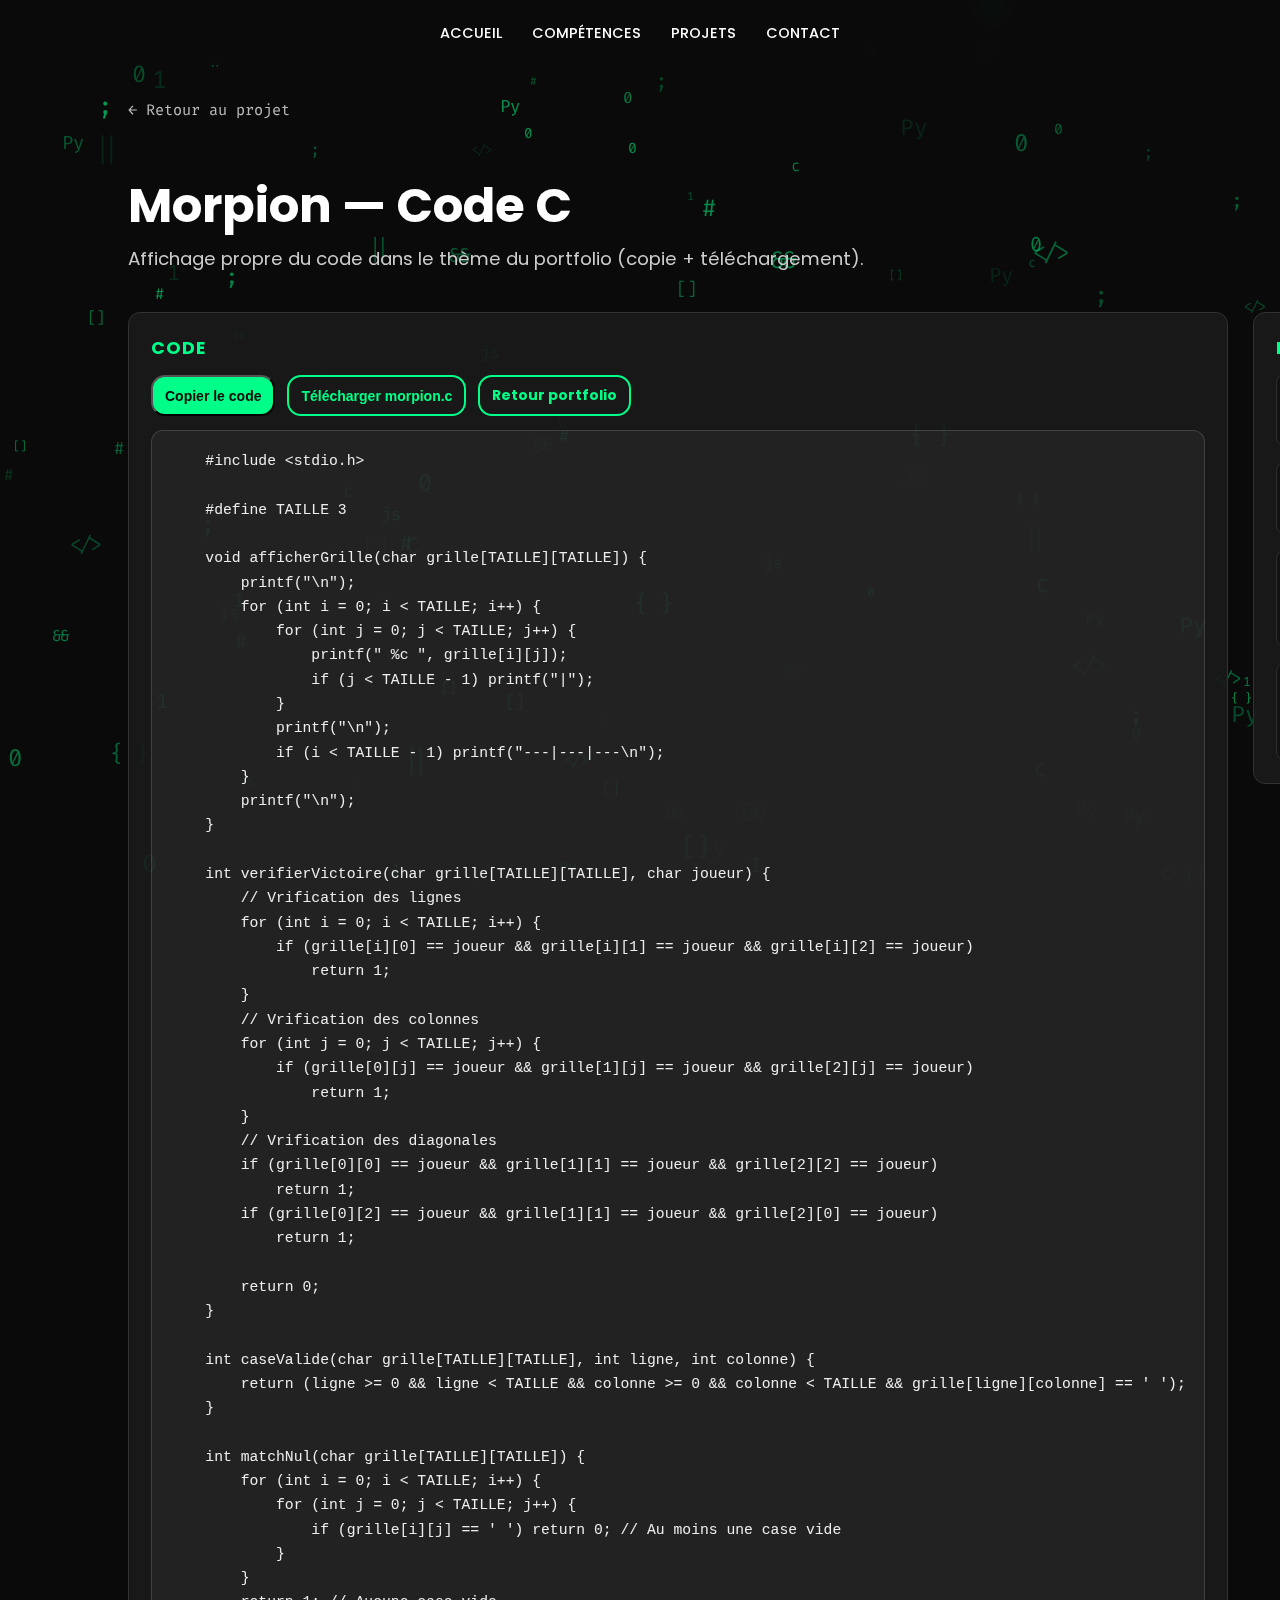
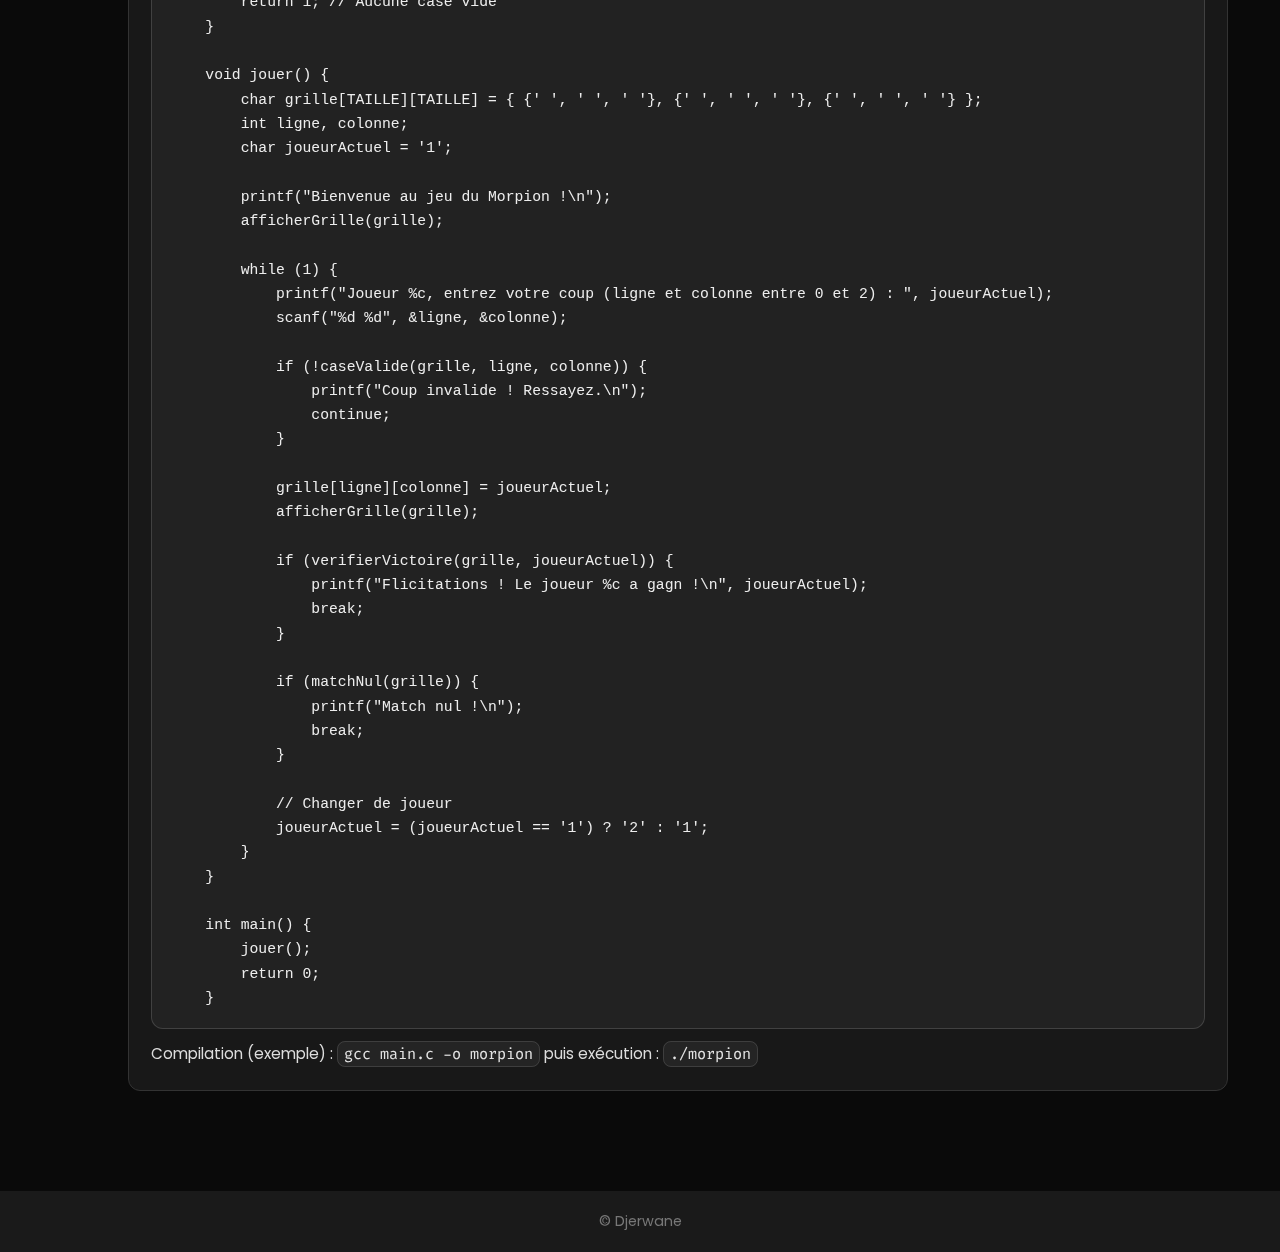
<file: code-morpion.html>
<!DOCTYPE html>
<html lang="fr">
<head>
  <meta charset="UTF-8" />
  <meta name="viewport" content="width=device-width, initial-scale=1.0" />
  <title>Code – Morpion | Portfolio</title>

  <link rel="stylesheet" href="portfolio.css" />
  <link href="https://fonts.googleapis.com/css2?family=Poppins:wght@300;500;700&family=Fira+Code&display=swap" rel="stylesheet">

  <style>
    .code-toolbar{
      display:flex;
      gap:12px;
      flex-wrap:wrap;
      margin: 14px 0 0;
    }

    .code-block{
      margin-top: 14px;
      padding: 18px;
      border: 1px solid rgba(255,255,255,0.14);
      border-radius: 12px;
      background: rgba(255,255,255,0.05);
      overflow:auto;
      line-height:1.65;
      font-family: "Fira Code", ui-monospace, SFMono-Regular, Menlo, Monaco, Consolas, "Liberation Mono", "Courier New", monospace;
      font-size: 0.92rem;
      color: rgba(255,255,255,0.92);
    }

    .code-block code{ display:block; white-space:pre; }

    .code-hint {
      margin-top: 12px;
      color: rgba(255,255,255,0.7);
      line-height: 1.6;
    }

    .code-hint code {
      padding: 2px 6px;
      border-radius: 8px;
      background: rgba(255,255,255,0.06);
      border: 1px solid rgba(255,255,255,0.12);
      color: rgba(255,255,255,0.88);
    }

    @media (max-width: 900px) {
      .code-toolbar .btn{ width:100%; justify-content:center; }
    }
  </style>
</head>
<body>

  <canvas id="canvas-bg"></canvas>

  <nav>
    <ul>
      <li><a href="index.html#home">Accueil</a></li>
      <li><a href="index.html#skills">Compétences</a></li>
      <li><a href="index.html#projects">Projets</a></li>
      <li><a href="index.html#contact">Contact</a></li>
    </ul>
  </nav>

  <section class="project-page">
    <a class="back-link" href="projet-morpion.html">← Retour au projet</a>

    <div>
      <h1 class="project-title">Morpion — Code C</h1>
      <p class="project-subtitle">
        Affichage propre du code dans le thème du portfolio (copie + téléchargement).
      </p>
    </div>

    <div class="project-layout">
      <div class="project-panel">
        <h2>Code</h2>

        <div class="code-toolbar">
          <button class="btn btn-inline" id="copy-code" type="button">Copier le code</button>
          <button class="btn btn-inline btn-secondary" id="download-c" type="button">Télécharger morpion.c</button>
          <a class="btn btn-inline btn-secondary" href="index.html#projects">Retour portfolio</a>
        </div>

        <pre class="code-block"><code id="code-c">    #include &lt;stdio.h&gt;

    #define TAILLE 3

    void afficherGrille(char grille[TAILLE][TAILLE]) {
        printf(&quot;\n&quot;);
        for (int i = 0; i &lt; TAILLE; i++) {
            for (int j = 0; j &lt; TAILLE; j++) {
                printf(&quot; %c &quot;, grille[i][j]);
                if (j &lt; TAILLE - 1) printf(&quot;|&quot;);
            }
            printf(&quot;\n&quot;);
            if (i &lt; TAILLE - 1) printf(&quot;---|---|---\n&quot;);
        }
        printf(&quot;\n&quot;);
    }

    int verifierVictoire(char grille[TAILLE][TAILLE], char joueur) {
        // Vrification des lignes
        for (int i = 0; i &lt; TAILLE; i++) {
            if (grille[i][0] == joueur &amp;&amp; grille[i][1] == joueur &amp;&amp; grille[i][2] == joueur)
                return 1;
        }
        // Vrification des colonnes
        for (int j = 0; j &lt; TAILLE; j++) {
            if (grille[0][j] == joueur &amp;&amp; grille[1][j] == joueur &amp;&amp; grille[2][j] == joueur)
                return 1;
        }
        // Vrification des diagonales
        if (grille[0][0] == joueur &amp;&amp; grille[1][1] == joueur &amp;&amp; grille[2][2] == joueur)
            return 1;
        if (grille[0][2] == joueur &amp;&amp; grille[1][1] == joueur &amp;&amp; grille[2][0] == joueur)
            return 1;

        return 0;
    }

    int caseValide(char grille[TAILLE][TAILLE], int ligne, int colonne) {
        return (ligne &gt;= 0 &amp;&amp; ligne &lt; TAILLE &amp;&amp; colonne &gt;= 0 &amp;&amp; colonne &lt; TAILLE &amp;&amp; grille[ligne][colonne] == &#x27; &#x27;);
    }

    int matchNul(char grille[TAILLE][TAILLE]) {
        for (int i = 0; i &lt; TAILLE; i++) {
            for (int j = 0; j &lt; TAILLE; j++) {
                if (grille[i][j] == &#x27; &#x27;) return 0; // Au moins une case vide
            }
        }
        return 1; // Aucune case vide
    }

    void jouer() {
        char grille[TAILLE][TAILLE] = { {&#x27; &#x27;, &#x27; &#x27;, &#x27; &#x27;}, {&#x27; &#x27;, &#x27; &#x27;, &#x27; &#x27;}, {&#x27; &#x27;, &#x27; &#x27;, &#x27; &#x27;} };
        int ligne, colonne;
        char joueurActuel = &#x27;1&#x27;;

        printf(&quot;Bienvenue au jeu du Morpion !\n&quot;);
        afficherGrille(grille);

        while (1) {
            printf(&quot;Joueur %c, entrez votre coup (ligne et colonne entre 0 et 2) : &quot;, joueurActuel);
            scanf(&quot;%d %d&quot;, &amp;ligne, &amp;colonne);

            if (!caseValide(grille, ligne, colonne)) {
                printf(&quot;Coup invalide ! Ressayez.\n&quot;);
                continue;
            }

            grille[ligne][colonne] = joueurActuel;
            afficherGrille(grille);

            if (verifierVictoire(grille, joueurActuel)) {
                printf(&quot;Flicitations ! Le joueur %c a gagn !\n&quot;, joueurActuel);
                break;
            }

            if (matchNul(grille)) {
                printf(&quot;Match nul !\n&quot;);
                break;
            }

            // Changer de joueur
            joueurActuel = (joueurActuel == &#x27;1&#x27;) ? &#x27;2&#x27; : &#x27;1&#x27;;
        }
    }

    int main() {
        jouer();
        return 0;
    }
</code></pre>

        <p class="code-hint">
          Compilation (exemple) :
          <code>gcc main.c -o morpion</code>
          puis exécution :
          <code>./morpion</code>
        </p>
      </div>

      <div class="project-panel">
        <h2>Infos</h2>
        <div class="project-meta">
          <div class="meta-item">
            <span class="meta-label">Langage</span>
            <span class="meta-value">C</span>
          </div>
          <div class="meta-item">
            <span class="meta-label">Fichier</span>
            <span class="meta-value">main.c</span>
          </div>
          <div class="meta-item">
            <span class="meta-label">Type</span>
            <span class="meta-value">Jeu console (morpion)</span>
          </div>
          <div class="meta-item">
            <span class="meta-label">Entrées</span>
            <span class="meta-value">Coordonnées ligne/colonne</span>
          </div>
        </div>
      </div>
    </div>
  </section>

  <footer>
    <p>© Djerwane</p>
  </footer>

  <script src="portfolio.js"></script>
  <script>
  (() => {
    const codeEl = document.getElementById("code-c");
    const copyBtn = document.getElementById("copy-code");
    const downloadBtn = document.getElementById("download-c");

    const C_URL = "./main.c";
    const C_FILENAME = "main.c";

    async function copyText(text) {
      if (navigator.clipboard && window.isSecureContext) {
        return navigator.clipboard.writeText(text);
      }
      const ta = document.createElement("textarea");
      ta.value = text;
      ta.setAttribute("readonly", "");
      ta.style.position = "fixed";
      ta.style.left = "-9999px";
      ta.style.top = "-9999px";
      document.body.appendChild(ta);
      ta.select();
      document.execCommand("copy");
      document.body.removeChild(ta);
    }

    function directDownload(url, filename) {
      const abs = new URL(url, window.location.href).href;
      const a = document.createElement("a");
      a.href = abs;
      a.download = filename;
      document.body.appendChild(a);
      a.click();
      a.remove();
      return abs;
    }

    async function forceDownloadViaFetch(url, filename) {
      const abs = new URL(url, window.location.href).href;
      const res = await fetch(abs, { cache: "no-store" });
      if (!res.ok) throw new Error("HTTP " + res.status);
      const blob = await res.blob();
      const blobUrl = URL.createObjectURL(blob);

      const a = document.createElement("a");
      a.href = blobUrl;
      a.download = filename;
      document.body.appendChild(a);
      a.click();
      a.remove();

      URL.revokeObjectURL(blobUrl);
      return abs;
    }

    if (copyBtn && codeEl) {
      copyBtn.addEventListener("click", async () => {
        const original = copyBtn.textContent;
        try {
          await copyText(codeEl.innerText);
          copyBtn.textContent = "Copié !";
        } catch (e) {
          copyBtn.textContent = "Impossible";
        }
        setTimeout(() => (copyBtn.textContent = original), 1400);
      });
    }

    if (downloadBtn) {
      downloadBtn.addEventListener("click", async () => {
        const original = downloadBtn.textContent;
        downloadBtn.textContent = "Téléchargement...";
        downloadBtn.disabled = true;

        try {
          // Si tu ouvres la page en local (file://), fetch est souvent bloqué.
          if (window.location.protocol === "file:") {
            directDownload(C_URL, C_FILENAME);
          } else {
            try {
              await forceDownloadViaFetch(C_URL, C_FILENAME);
            } catch (e) {
              // Fallback (au cas où fetch est bloqué par le serveur)
              directDownload(C_URL, C_FILENAME);
            }
          }

          downloadBtn.textContent = "Téléchargé !";
        } catch (e) {
          const tried = new URL(C_URL, window.location.href).href;
          alert("Téléchargement impossible.\nURL testée : " + tried + "\nOuvre le site via un serveur (Live Server / GitHub Pages) plutôt qu'en double-cliquant le fichier.");
          downloadBtn.textContent = original;
        } finally {
          setTimeout(() => {
            downloadBtn.textContent = original;
            downloadBtn.disabled = false;
          }, 1200);
        }
      });
    }
  })();
  </script>
</body>
</html>
</file>
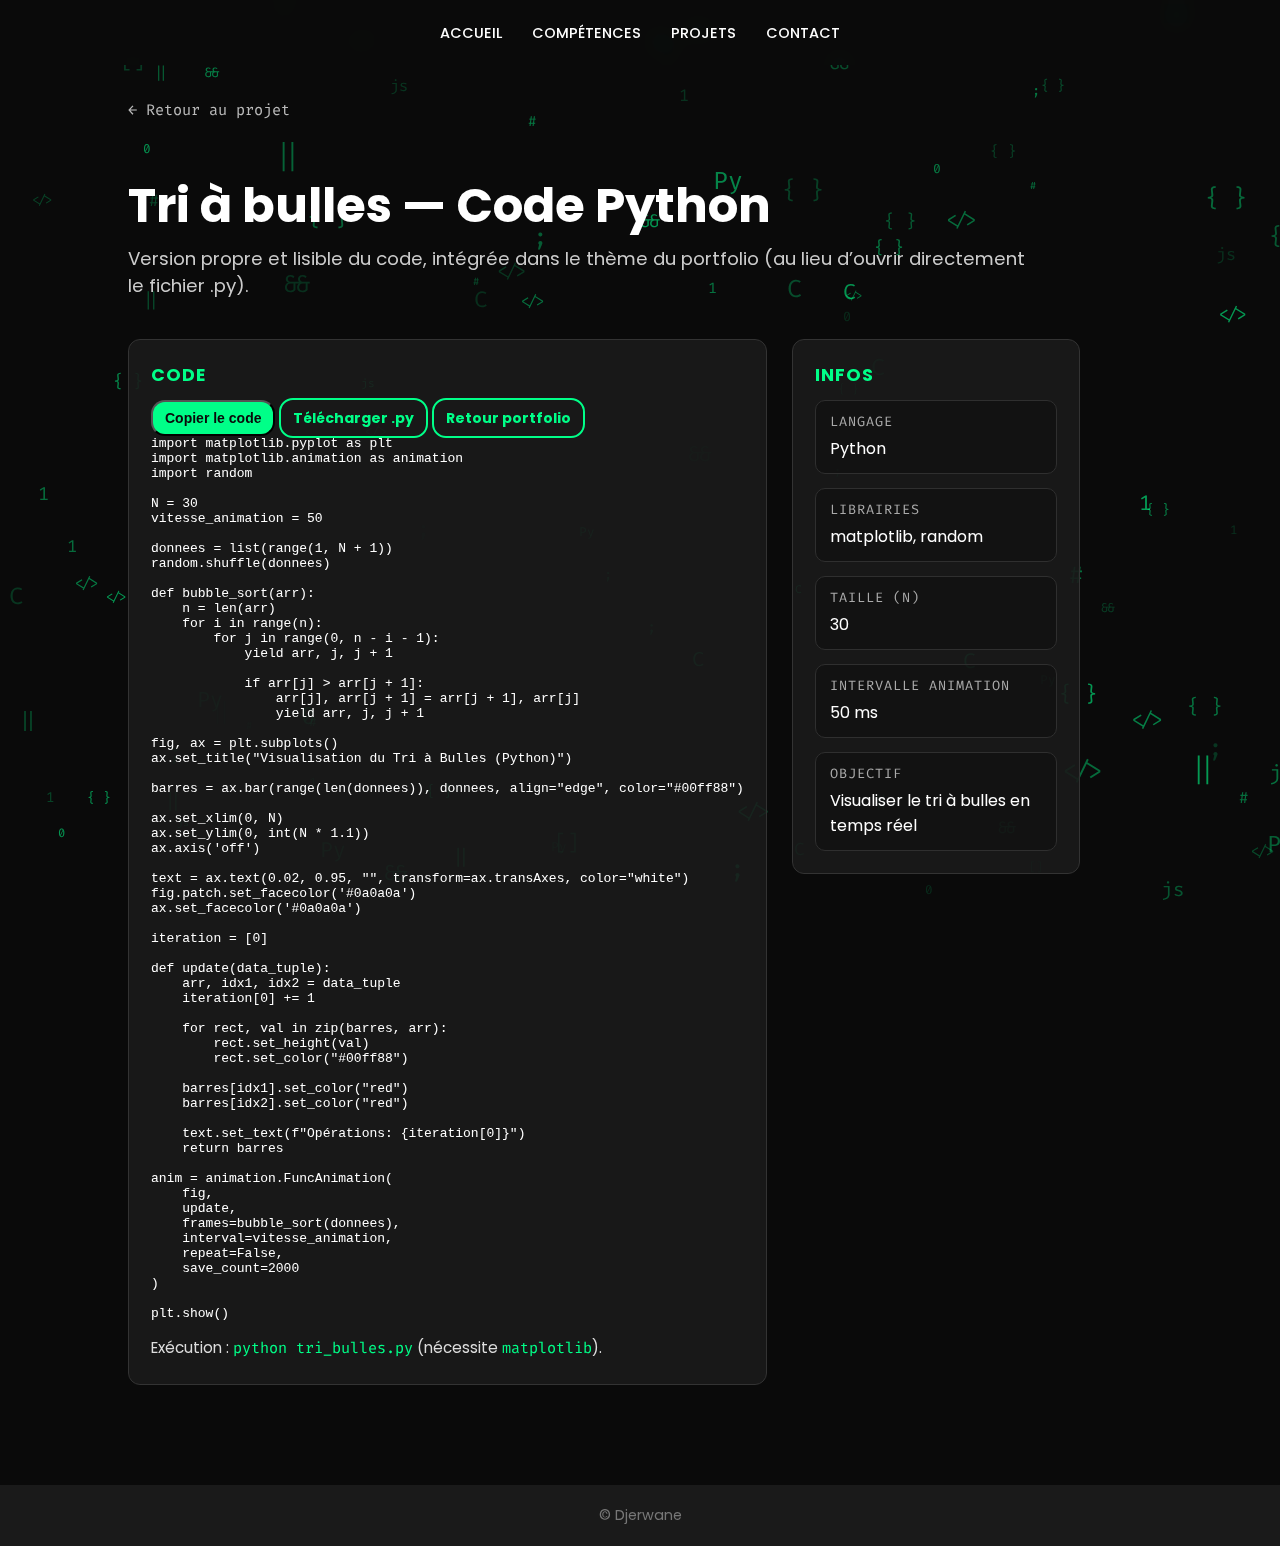
<file: code-tri-bulles.html>
<!DOCTYPE html>
<html lang="fr">
<head>
    <meta charset="UTF-8">
    <meta name="viewport" content="width=device-width, initial-scale=1.0">
    <title>Code – Tri à bulles | Djerwane</title>
    <link rel="stylesheet" href="portfolio.css">
    <link href="https://fonts.googleapis.com/css2?family=Poppins:wght@300;500;700&family=Fira+Code&display=swap" rel="stylesheet">
</head>
<body>

    <canvas id="canvas-bg"></canvas>

    <nav>
        <ul>
            <li><a href="index.html#home">Accueil</a></li>
            <li><a href="index.html#skills">Compétences</a></li>
            <li><a href="index.html#projects">Projets</a></li>
            <li><a href="index.html#contact">Contact</a></li>
        </ul>
    </nav>

    <section class="project-page">
        <a class="back-link" href="projet-tri.html">← Retour au projet</a>

        <div>
            <h1 class="project-title">Tri à bulles — Code Python</h1>
            <p class="project-subtitle">
                Version propre et lisible du code, intégrée dans le thème du portfolio (au lieu d’ouvrir directement le fichier .py).
            </p>
        </div>

        <div class="project-layout">
            <div class="project-panel">
                <h2>Code</h2>

                <div class="code-toolbar">
                    <button class="btn btn-inline" id="copy-code" type="button">Copier le code</button>
                    <a class="btn btn-inline btn-secondary" href="tri_bulles.py" download>Télécharger .py</a>
                    <a class="btn btn-inline btn-secondary" href="index.html#projects">Retour portfolio</a>
                </div>

                <pre class="code-block"><code id="code-python">import matplotlib.pyplot as plt
import matplotlib.animation as animation
import random

N = 30
vitesse_animation = 50

donnees = list(range(1, N + 1))
random.shuffle(donnees)

def bubble_sort(arr):
    n = len(arr)
    for i in range(n):
        for j in range(0, n - i - 1):
            yield arr, j, j + 1

            if arr[j] &gt; arr[j + 1]:
                arr[j], arr[j + 1] = arr[j + 1], arr[j]
                yield arr, j, j + 1

fig, ax = plt.subplots()
ax.set_title(&quot;Visualisation du Tri à Bulles (Python)&quot;)

barres = ax.bar(range(len(donnees)), donnees, align=&quot;edge&quot;, color=&quot;#00ff88&quot;)

ax.set_xlim(0, N)
ax.set_ylim(0, int(N * 1.1))
ax.axis(&#x27;off&#x27;)

text = ax.text(0.02, 0.95, &quot;&quot;, transform=ax.transAxes, color=&quot;white&quot;)
fig.patch.set_facecolor(&#x27;#0a0a0a&#x27;)
ax.set_facecolor(&#x27;#0a0a0a&#x27;)

iteration = [0]

def update(data_tuple):
    arr, idx1, idx2 = data_tuple
    iteration[0] += 1

    for rect, val in zip(barres, arr):
        rect.set_height(val)
        rect.set_color(&quot;#00ff88&quot;)

    barres[idx1].set_color(&quot;red&quot;)
    barres[idx2].set_color(&quot;red&quot;)

    text.set_text(f&quot;Opérations: {iteration[0]}&quot;)
    return barres

anim = animation.FuncAnimation(
    fig, 
    update, 
    frames=bubble_sort(donnees),
    interval=vitesse_animation,
    repeat=False,
    save_count=2000
)

plt.show()
</code></pre>

                <p class="code-hint">
                    Exécution : <code>python tri_bulles.py</code> (nécessite <code>matplotlib</code>).
                </p>
            </div>

            <div class="project-panel">
                <h2>Infos</h2>
                <div class="project-meta">
                    <div class="meta-item">
                        <span class="meta-label">Langage</span>
                        <span class="meta-value">Python</span>
                    </div>
                    <div class="meta-item">
                        <span class="meta-label">Librairies</span>
                        <span class="meta-value">matplotlib, random</span>
                    </div>
                    <div class="meta-item">
                        <span class="meta-label">Taille (N)</span>
                        <span class="meta-value">30</span>
                    </div>
                    <div class="meta-item">
                        <span class="meta-label">Intervalle animation</span>
                        <span class="meta-value">50 ms</span>
                    </div>
                    <div class="meta-item">
                        <span class="meta-label">Objectif</span>
                        <span class="meta-value">Visualiser le tri à bulles en temps réel</span>
                    </div>
                </div>
            </div>
        </div>
    </section>

    <footer>
        <p>© Djerwane</p>
    </footer>

    <script src="portfolio.js"></script>
    <script>
        (function () {
            const btn = document.getElementById('copy-code');
            const codeEl = document.getElementById('code-python');

            async function copyText(text) {
                if (navigator.clipboard && window.isSecureContext) {
                    return navigator.clipboard.writeText(text);
                }
                // Fallback
                const ta = document.createElement('textarea');
                ta.value = text;
                ta.style.position = 'fixed';
                ta.style.left = '-9999px';
                document.body.appendChild(ta);
                ta.focus();
                ta.select();
                document.execCommand('copy');
                document.body.removeChild(ta);
            }

            btn.addEventListener('click', async () => {
                const original = btn.textContent;
                try {
                    await copyText(codeEl.innerText);
                    btn.textContent = 'Copié !';
                } catch (e) {
                    btn.textContent = 'Impossible de copier';
                }
                setTimeout(() => btn.textContent = original, 1400);
            });
        })();
    </script>
</body>
</html>
</file>
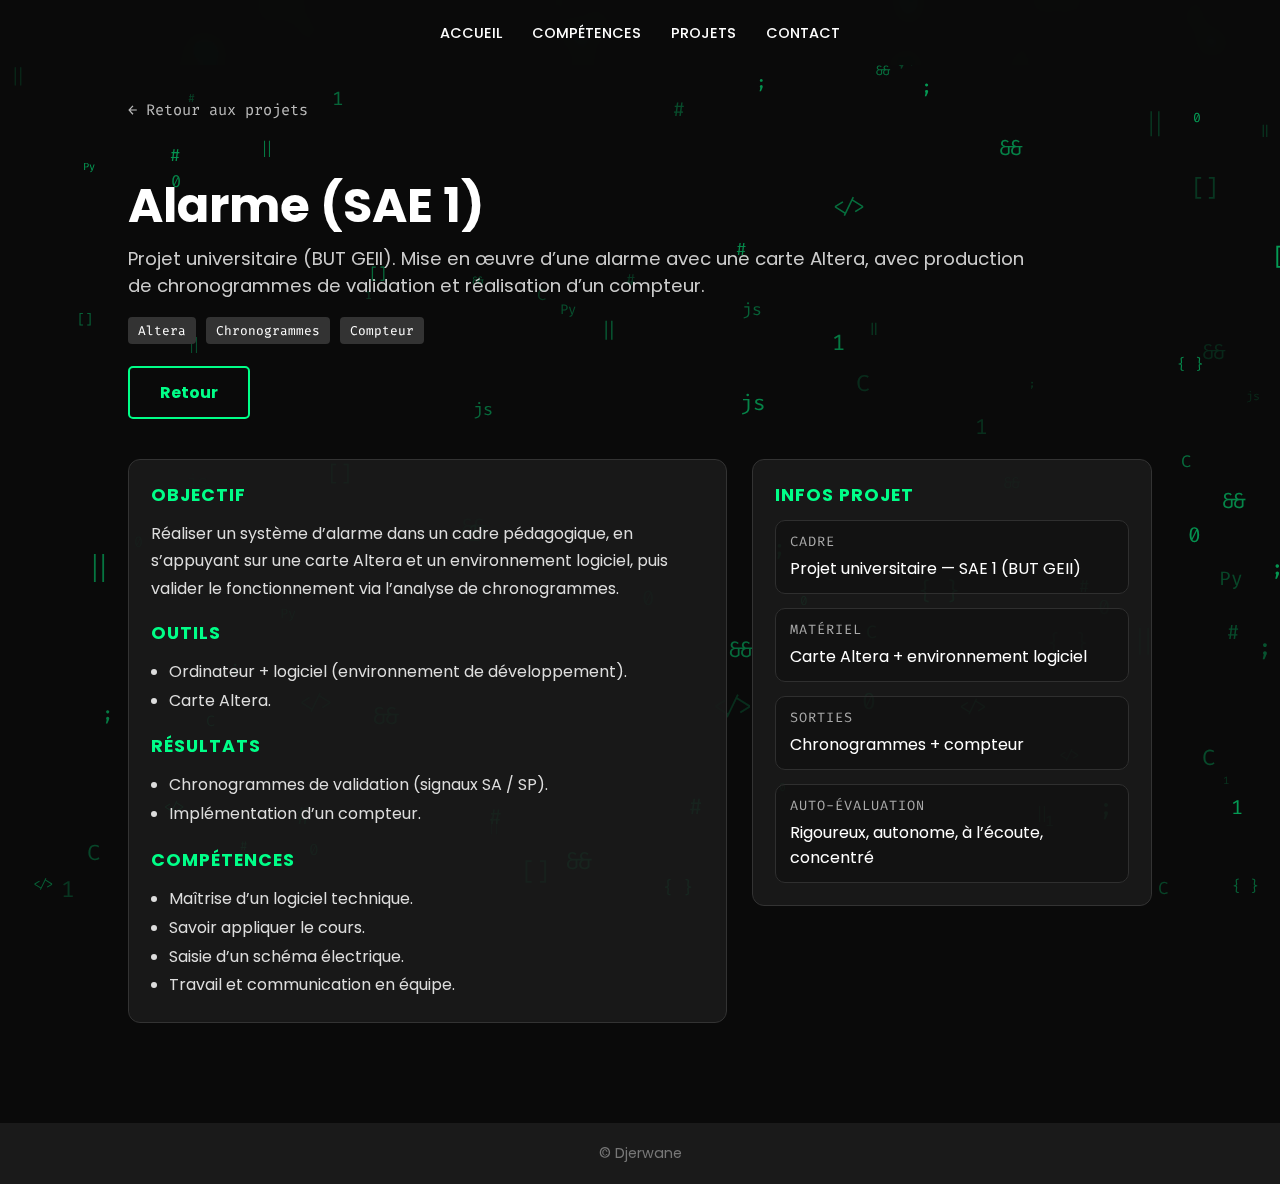
<file: projet-alarme.html>
<!DOCTYPE html>
<html lang="fr">
<head>
    <meta charset="UTF-8">
    <meta name="viewport" content="width=device-width, initial-scale=1.0">
    <title>Projet – Alarme (SAE 1) | Djerwane</title>
    <link rel="stylesheet" href="portfolio.css">
    <link href="https://fonts.googleapis.com/css2?family=Poppins:wght@300;500;700&family=Fira+Code&display=swap" rel="stylesheet">
</head>
<body>

    <canvas id="canvas-bg"></canvas>

    <nav>
        <ul>
            <li><a href="index.html#home">Accueil</a></li>
            <li><a href="index.html#skills">Compétences</a></li>
            <li><a href="index.html#projects">Projets</a></li>
            <li><a href="index.html#contact">Contact</a></li>
        </ul>
    </nav>

    <section class="project-page">
        <a class="back-link" href="index.html#projects">← Retour aux projets</a>

        <div>
            <h1 class="project-title">Alarme (SAE 1)</h1>
            <p class="project-subtitle">
                Projet universitaire (BUT GEII). Mise en œuvre d’une alarme avec une carte Altera,
                avec production de chronogrammes de validation et réalisation d’un compteur.
            </p>

            <div class="tags" style="margin-top: 18px;">
                <span>Altera</span>
                <span>Chronogrammes</span>
                <span>Compteur</span>
            </div>

            <div class="project-actions">
                <a class="btn btn-secondary" href="index.html#projects">Retour</a>
            </div>
        </div>

        <div class="project-layout">
            <div class="project-panel">
                <h2>Objectif</h2>
                <p>
                    Réaliser un système d’alarme dans un cadre pédagogique, en s’appuyant sur une carte Altera et un environnement logiciel,
                    puis valider le fonctionnement via l’analyse de chronogrammes.
                </p>

                <h2 style="margin-top: 18px;">Outils</h2>
                <ul>
                    <li>Ordinateur + logiciel (environnement de développement).</li>
                    <li>Carte Altera.</li>
                </ul>

                <h2 style="margin-top: 18px;">Résultats</h2>
                <ul>
                    <li>Chronogrammes de validation (signaux SA / SP).</li>
                    <li>Implémentation d’un compteur.</li>
                </ul>

                <h2 style="margin-top: 18px;">Compétences</h2>
                <ul>
                    <li>Maîtrise d’un logiciel technique.</li>
                    <li>Savoir appliquer le cours.</li>
                    <li>Saisie d’un schéma électrique.</li>
                    <li>Travail et communication en équipe.</li>
                </ul>
            </div>

            <div class="project-panel">
                <h2>Infos projet</h2>
                <div class="project-meta">
                    <div class="meta-item">
                        <span class="meta-label">Cadre</span>
                        <span class="meta-value">Projet universitaire — SAE 1 (BUT GEII)</span>
                    </div>
                    <div class="meta-item">
                        <span class="meta-label">Matériel</span>
                        <span class="meta-value">Carte Altera + environnement logiciel</span>
                    </div>
                    <div class="meta-item">
                        <span class="meta-label">Sorties</span>
                        <span class="meta-value">Chronogrammes + compteur</span>
                    </div>
                    <div class="meta-item">
                        <span class="meta-label">Auto-évaluation</span>
                        <span class="meta-value">Rigoureux, autonome, à l’écoute, concentré</span>
                    </div>
                </div>
            </div>
        </div>
    </section>

    <footer>
        <p>© Djerwane</p>
    </footer>

    <script src="portfolio.js"></script>
</body>
</html>
</file>
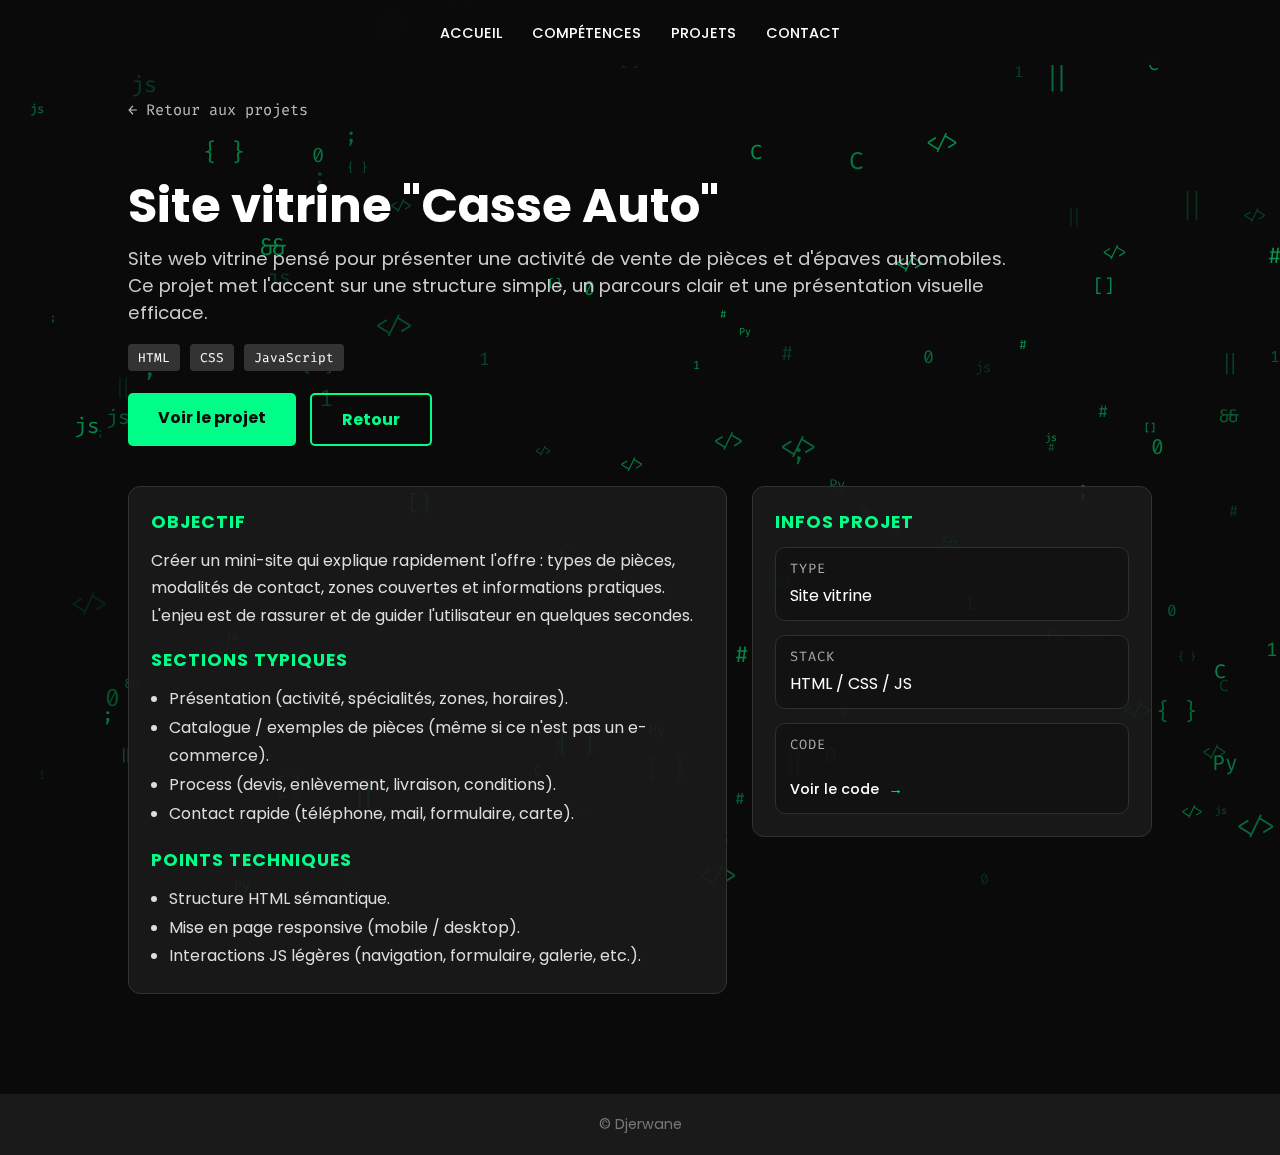
<file: projet-epave.html>
<!DOCTYPE html>
<html lang="fr">
<head>
    <meta charset="UTF-8">
    <meta name="viewport" content="width=device-width, initial-scale=1.0">
    <title>Projet – Site "Casse Auto" | Djerwane</title>
    <link rel="stylesheet" href="portfolio.css">
    <link href="https://fonts.googleapis.com/css2?family=Poppins:wght@300;500;700&family=Fira+Code&display=swap" rel="stylesheet">
</head>
<body>

    <canvas id="canvas-bg"></canvas>

    <nav>
        <ul>
            <li><a href="index.html#home">Accueil</a></li>
            <li><a href="index.html#skills">Compétences</a></li>
            <li><a href="index.html#projects">Projets</a></li>
            <li><a href="index.html#contact">Contact</a></li>
        </ul>
    </nav>

    <section class="project-page">
        <a class="back-link" href="index.html#projects">← Retour aux projets</a>

        <div>
            <h1 class="project-title">Site vitrine "Casse Auto"</h1>
            <p class="project-subtitle">
                Site web vitrine pensé pour présenter une activité de vente de pièces et d'épaves automobiles.
                Ce projet met l'accent sur une structure simple, un parcours clair et une présentation visuelle efficace.
            </p>

            <div class="tags" style="margin-top: 18px;">
                <span>HTML</span>
                <span>CSS</span>
                <span>JavaScript</span>
            </div>

            <div class="project-actions">
            <a class="btn" href="https://djerwane0.github.io/Projet-site-epave/" target="_blank" rel="noopener">Voir le projet</a>
            <a class="btn btn-secondary" href="index.html#projects">Retour</a>
            </div>

        </div>

        <div class="project-layout">
            <div class="project-panel">
                <h2>Objectif</h2>
                <p>
                    Créer un mini-site qui explique rapidement l'offre : types de pièces,
                    modalités de contact, zones couvertes et informations pratiques.
                    L'enjeu est de rassurer et de guider l'utilisateur en quelques secondes.
                </p>

                <h2 style="margin-top: 18px;">Sections typiques</h2>
                <ul>
                    <li>Présentation (activité, spécialités, zones, horaires).</li>
                    <li>Catalogue / exemples de pièces (même si ce n'est pas un e-commerce).</li>
                    <li>Process (devis, enlèvement, livraison, conditions).</li>
                    <li>Contact rapide (téléphone, mail, formulaire, carte).</li>
                </ul>

                <h2 style="margin-top: 18px;">Points techniques</h2>
                <ul>
                    <li>Structure HTML sémantique.</li>
                    <li>Mise en page responsive (mobile / desktop).</li>
                    <li>Interactions JS légères (navigation, formulaire, galerie, etc.).</li>
                </ul>
            </div>

            <div class="project-panel">
                <h2>Infos projet</h2>
                <div class="project-meta">
                    <div class="meta-item">
                        <span class="meta-label">Type</span>
                        <span class="meta-value">Site vitrine</span>
                    </div>
                    <div class="meta-item">
                        <span class="meta-label">Stack</span>
                        <span class="meta-value">HTML / CSS / JS</span>
                    </div>
                    <div class="meta-item">
                        <span class="meta-label">Code</span>
                        <span class="meta-value">
                            <a class="project-link" href="https://github.com/djerwane0/Projet-site-epave" target="_blank" rel="noopener">
                            Voir le code <span class="arrow">→</span>
                            </a>
                        </span>
                    </div>
                </div>  
            </div>
        </div>
    </section>

    <footer>
        <p>© Djerwane</p>
    </footer>

    <script src="portfolio.js"></script>
    <script src="project-page.js"></script>
</body>
</html>
</file>
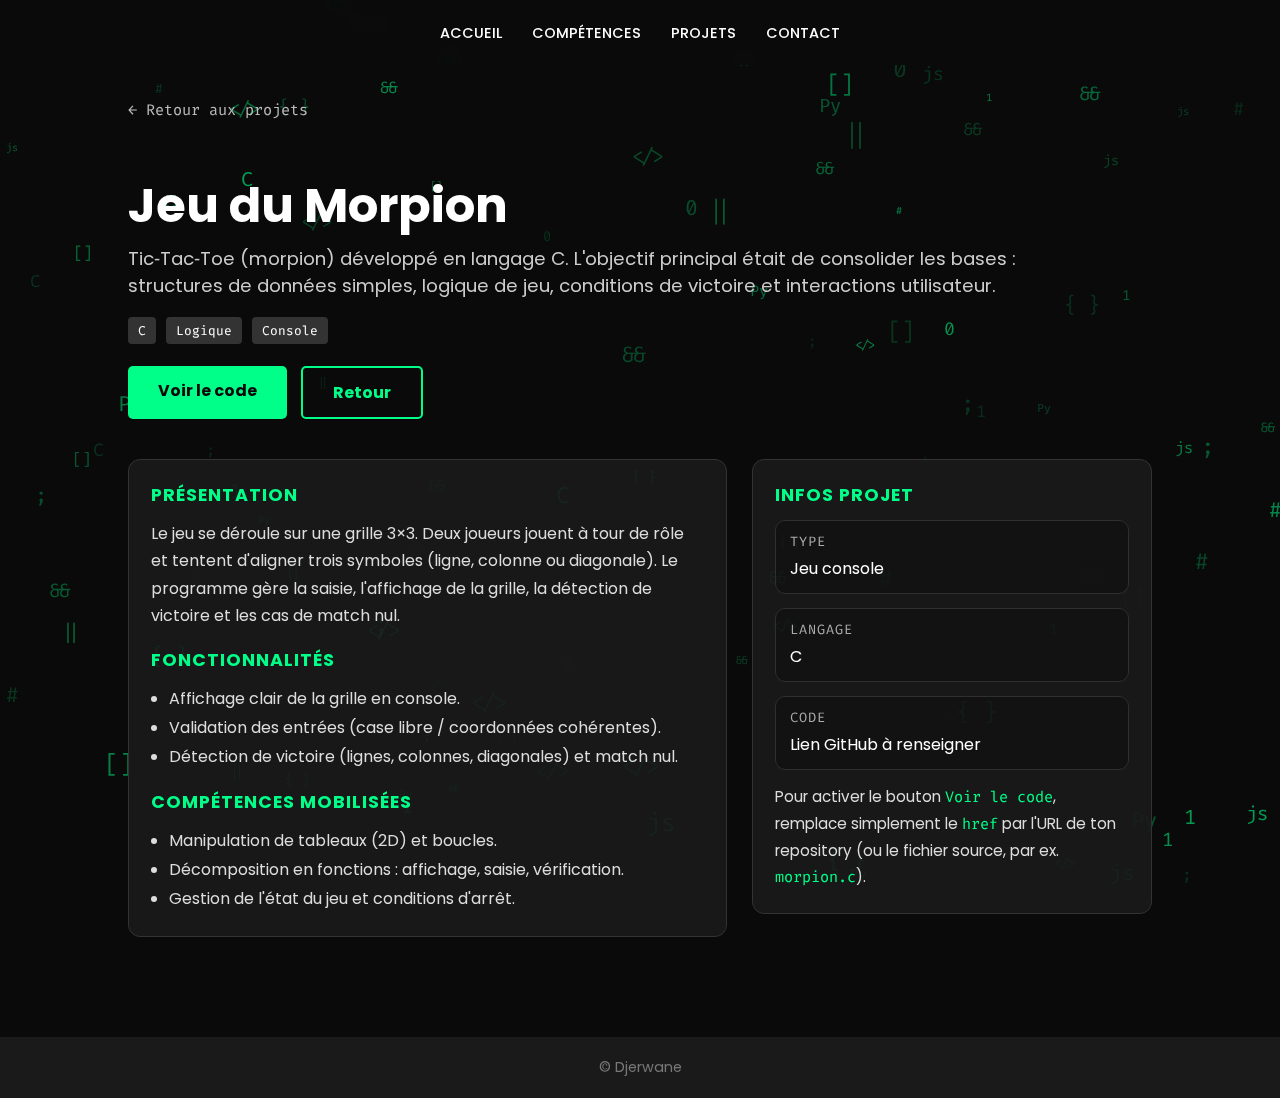
<file: projet-morpion.html>
<!DOCTYPE html>
<html lang="fr">
<head>
    <meta charset="UTF-8">
    <meta name="viewport" content="width=device-width, initial-scale=1.0">
    <title>Projet – Jeu du Morpion | Djerwane</title>
    <link rel="stylesheet" href="portfolio.css">
    <link href="https://fonts.googleapis.com/css2?family=Poppins:wght@300;500;700&family=Fira+Code&display=swap" rel="stylesheet">
</head>
<body>

    <canvas id="canvas-bg"></canvas>

    <nav>
        <ul>
            <li><a href="index.html#home">Accueil</a></li>
            <li><a href="index.html#skills">Compétences</a></li>
            <li><a href="index.html#projects">Projets</a></li>
            <li><a href="index.html#contact">Contact</a></li>
        </ul>
    </nav>

    <section class="project-page">
        <a class="back-link" href="index.html#projects">← Retour aux projets</a>

        <div>
            <h1 class="project-title">Jeu du Morpion</h1>
            <p class="project-subtitle">
                Tic‑Tac‑Toe (morpion) développé en langage C. L'objectif principal était de consolider les bases :
                structures de données simples, logique de jeu, conditions de victoire et interactions utilisateur.
            </p>

            <div class="tags" style="margin-top: 18px;">
                <span>C</span>
                <span>Logique</span>
                <span>Console</span>
            </div>

            <div class="project-actions">
                <a class="btn" href="code-morpion.html" target="_blank" rel="noopener">Voir le code</a>
                <a class="btn btn-secondary" href="index.html#projects">Retour</a>
            </div>
        </div>

        <div class="project-layout">
            <div class="project-panel">
                <h2>Présentation</h2>
                <p>
                    Le jeu se déroule sur une grille 3×3. Deux joueurs jouent à tour de rôle et tentent d'aligner
                    trois symboles (ligne, colonne ou diagonale). Le programme gère la saisie, l'affichage de la grille,
                    la détection de victoire et les cas de match nul.
                </p>

                <h2 style="margin-top: 18px;">Fonctionnalités</h2>
                <ul>
                    <li>Affichage clair de la grille en console.</li>
                    <li>Validation des entrées (case libre / coordonnées cohérentes).</li>
                    <li>Détection de victoire (lignes, colonnes, diagonales) et match nul.</li>
                </ul>

                <h2 style="margin-top: 18px;">Compétences mobilisées</h2>
                <ul>
                    <li>Manipulation de tableaux (2D) et boucles.</li>
                    <li>Décomposition en fonctions : affichage, saisie, vérification.</li>
                    <li>Gestion de l'état du jeu et conditions d'arrêt.</li>
                </ul>
            </div>

            <div class="project-panel">
                <h2>Infos projet</h2>
                <div class="project-meta">
                    <div class="meta-item">
                        <span class="meta-label">Type</span>
                        <span class="meta-value">Jeu console</span>
                    </div>
                    <div class="meta-item">
                        <span class="meta-label">Langage</span>
                        <span class="meta-value">C</span>
                    </div>
                    <div class="meta-item">
                        <span class="meta-label">Code</span>
                        <span class="meta-value">Lien GitHub à renseigner</span>
                    </div>
                </div>

                <p class="code-hint">
                    Pour activer le bouton <code>Voir le code</code>, remplace simplement le <code>href</code> par
                    l'URL de ton repository (ou le fichier source, par ex. <code>morpion.c</code>).
                </p>
            </div>
        </div>
    </section>

    <footer>
        <p>© Djerwane</p>
    </footer>

    <script src="portfolio.js"></script>
    <script src="project-page.js"></script>
</body>
</html>
</file>
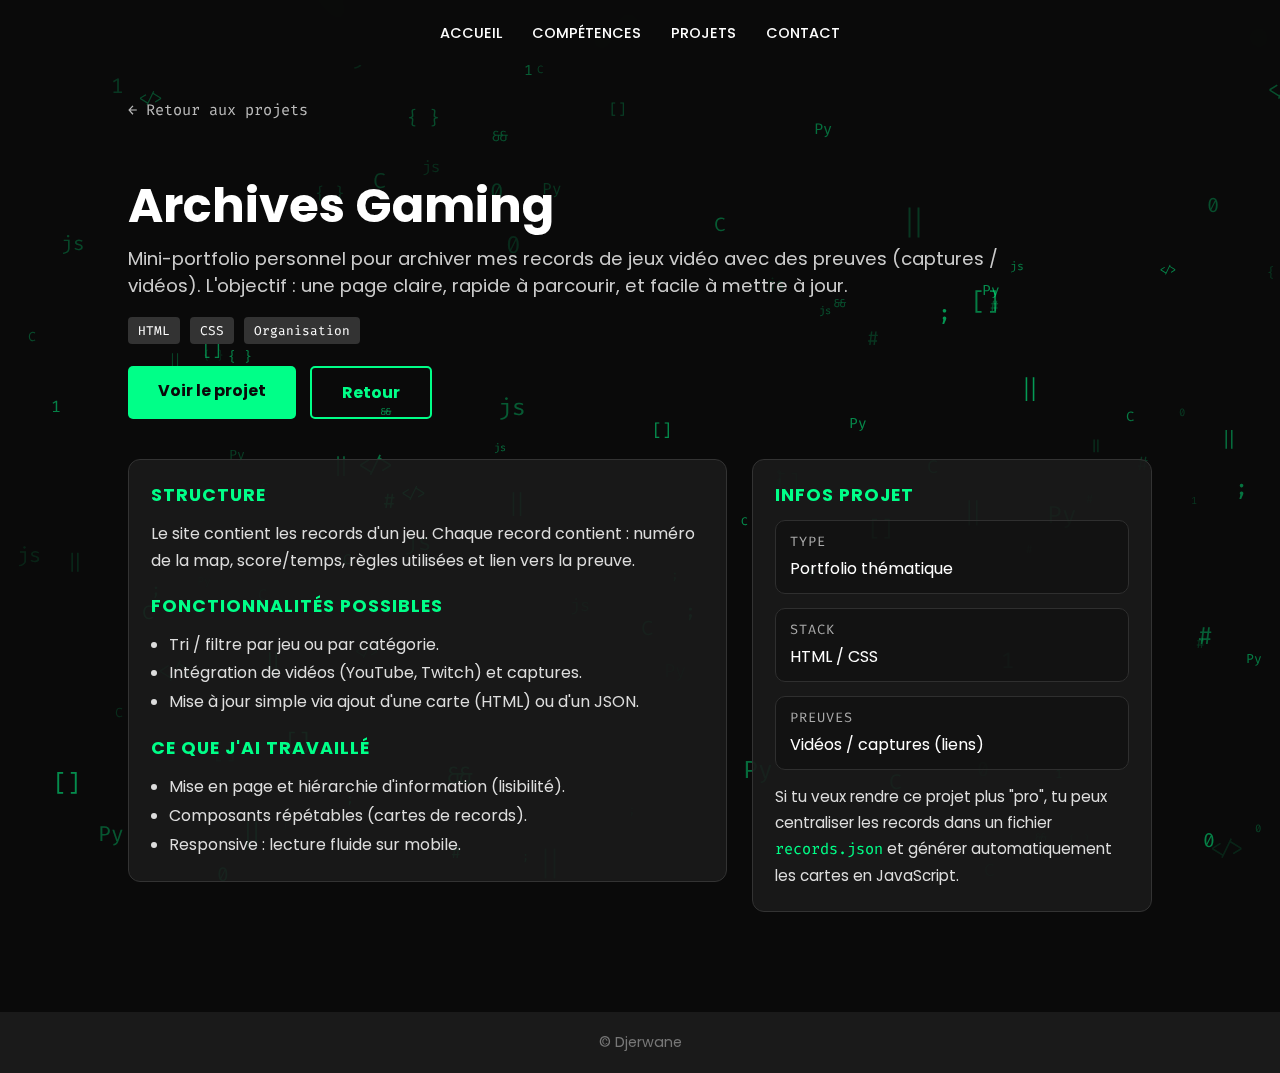
<file: projet-record.html>
<!DOCTYPE html>
<html lang="fr">
<head>
    <meta charset="UTF-8">
    <meta name="viewport" content="width=device-width, initial-scale=1.0">
    <title>Projet – Archives Gaming | Djerwane</title>
    <link rel="stylesheet" href="portfolio.css">
    <link href="https://fonts.googleapis.com/css2?family=Poppins:wght@300;500;700&family=Fira+Code&display=swap" rel="stylesheet">
</head>
<body>

    <canvas id="canvas-bg"></canvas>

    <nav>
        <ul>
            <li><a href="index.html#home">Accueil</a></li>
            <li><a href="index.html#skills">Compétences</a></li>
            <li><a href="index.html#projects">Projets</a></li>
            <li><a href="index.html#contact">Contact</a></li>
        </ul>
    </nav>

    <section class="project-page">
        <a class="back-link" href="index.html#projects">← Retour aux projets</a>

        <div>
            <h1 class="project-title">Archives Gaming</h1>
            <p class="project-subtitle">
                Mini-portfolio personnel pour archiver mes records de jeux vidéo avec des preuves (captures / vidéos).
                L'objectif : une page claire, rapide à parcourir, et facile à mettre à jour.
            </p>

            <div class="tags" style="margin-top: 18px;">
                <span>HTML</span>
                <span>CSS</span>
                <span>Organisation</span>
            </div>

            <div class="project-actions">
                <a class="btn" href="https://djerwane0.github.io/projet-records/">Voir le projet</a>
                <a class="btn btn-secondary" href="index.html#projects">Retour</a>
            </div>
        </div>

        <div class="project-layout">
            <div class="project-panel">
                <h2>Structure</h2>
                <p>
                    Le site contient les records d'un jeu.
                    Chaque record contient : numéro de la map, score/temps, règles utilisées et lien vers la preuve.
                </p>

                <h2 style="margin-top: 18px;">Fonctionnalités possibles</h2>
                <ul>
                    <li>Tri / filtre par jeu ou par catégorie.</li>
                    <li>Intégration de vidéos (YouTube, Twitch) et captures.</li>
                    <li>Mise à jour simple via ajout d'une carte (HTML) ou d'un JSON.</li>
                </ul>

                <h2 style="margin-top: 18px;">Ce que j'ai travaillé</h2>
                <ul>
                    <li>Mise en page et hiérarchie d'information (lisibilité).</li>
                    <li>Composants répétables (cartes de records).</li>
                    <li>Responsive : lecture fluide sur mobile.</li>
                </ul>
            </div>

            <div class="project-panel">
                <h2>Infos projet</h2>
                <div class="project-meta">
                    <div class="meta-item">
                        <span class="meta-label">Type</span>
                        <span class="meta-value">Portfolio thématique</span>
                    </div>
                    <div class="meta-item">
                        <span class="meta-label">Stack</span>
                        <span class="meta-value">HTML / CSS</span>
                    </div>
                    <div class="meta-item">
                        <span class="meta-label">Preuves</span>
                        <span class="meta-value">Vidéos / captures (liens)</span>
                    </div>
                </div>

                <p class="code-hint">
                    Si tu veux rendre ce projet plus "pro", tu peux centraliser les records dans un fichier
                    <code>records.json</code> et générer automatiquement les cartes en JavaScript.
                </p>
            </div>
        </div>
    </section>

    <footer>
        <p>© Djerwane</p>
    </footer>

    <script src="portfolio.js"></script>
    <script src="project-page.js"></script>
</body>
</html>
</file>
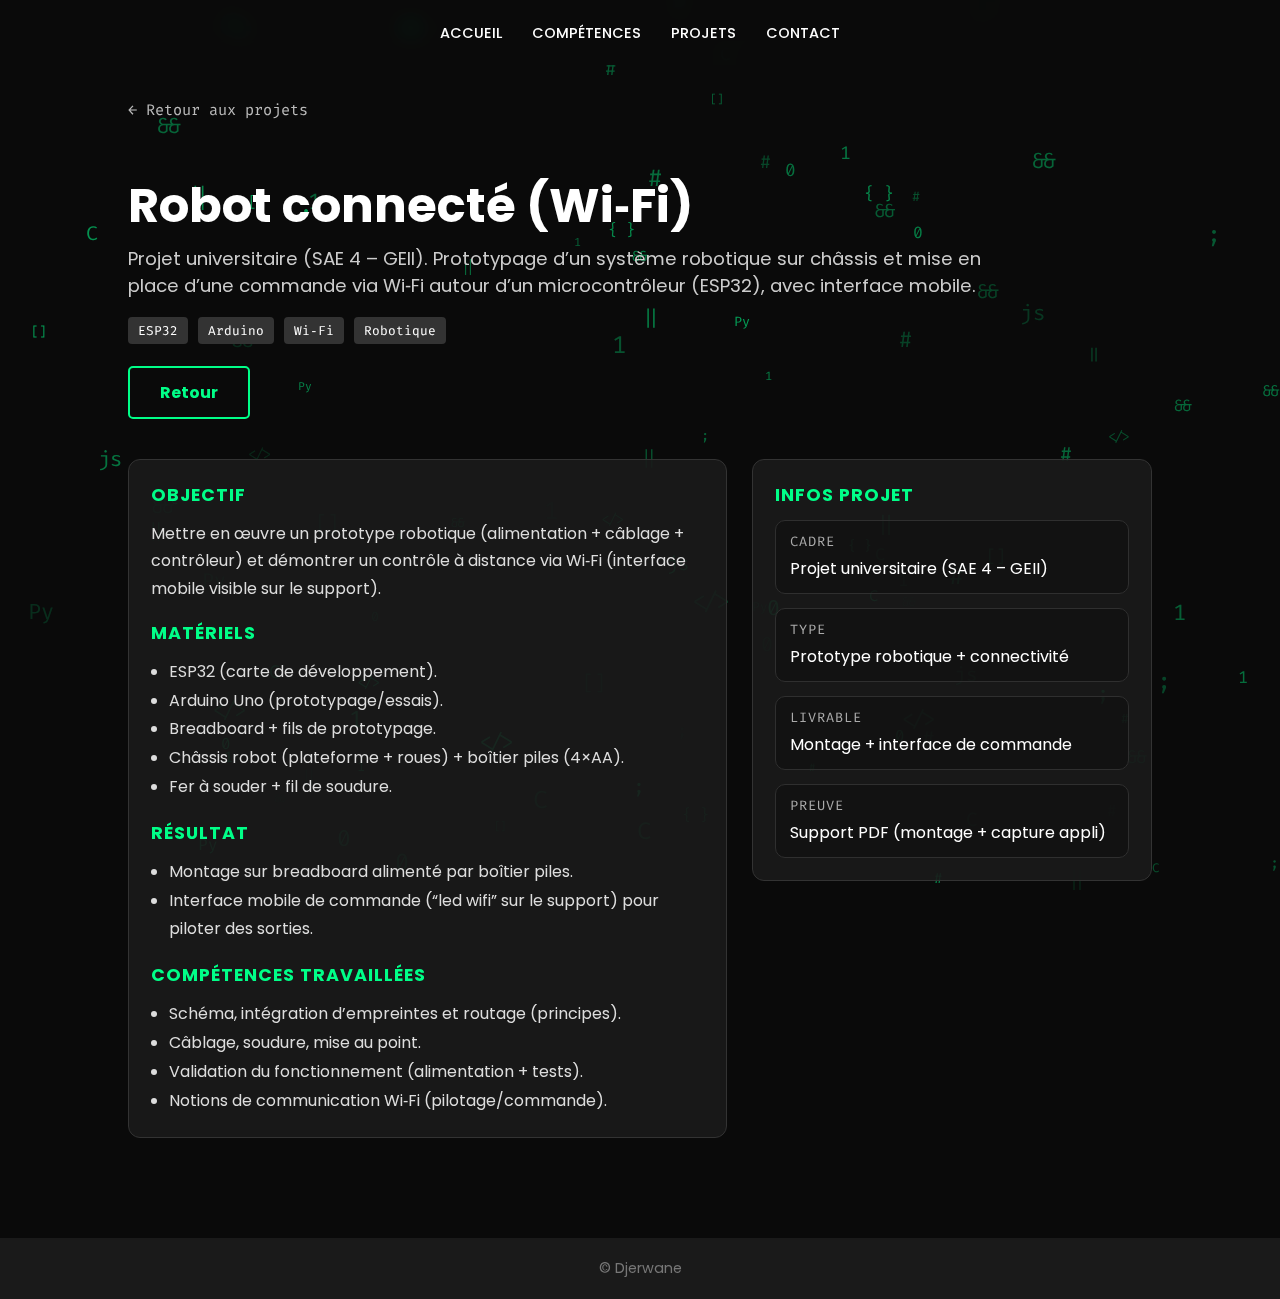
<file: projet-robot.html>
<!DOCTYPE html>
<html lang="fr">
<head>
    <meta charset="UTF-8">
    <meta name="viewport" content="width=device-width, initial-scale=1.0">
    <title>Projet – Robot connecté (Wi‑Fi) | Djerwane</title>
    <link rel="stylesheet" href="portfolio.css">
    <link href="https://fonts.googleapis.com/css2?family=Poppins:wght@300;500;700&family=Fira+Code&display=swap" rel="stylesheet">
</head>
<body>

    <canvas id="canvas-bg"></canvas>

    <nav>
        <ul>
            <li><a href="index.html#home">Accueil</a></li>
            <li><a href="index.html#skills">Compétences</a></li>
            <li><a href="index.html#projects">Projets</a></li>
            <li><a href="index.html#contact">Contact</a></li>
        </ul>
    </nav>

    <section class="project-page">
        <a class="back-link" href="index.html#projects">← Retour aux projets</a>

        <div>
            <h1 class="project-title">Robot connecté (Wi‑Fi)</h1>
            <p class="project-subtitle">
                Projet universitaire (SAE 4 – GEII). Prototypage d’un système robotique sur châssis et mise en place
                d’une commande via Wi‑Fi autour d’un microcontrôleur (ESP32), avec interface mobile.
            </p>

            <div class="tags" style="margin-top: 18px;">
                <span>ESP32</span>
                <span>Arduino</span>
                <span>Wi‑Fi</span>
                <span>Robotique</span>
            </div>

            <div class="project-actions">
                <a class="btn btn-secondary" href="index.html#projects">Retour</a>
            </div>
        </div>

        <div class="project-layout">
            <div class="project-panel">
                <h2>Objectif</h2>
                <p>
                    Mettre en œuvre un prototype robotique (alimentation + câblage + contrôleur) et démontrer un
                    contrôle à distance via Wi‑Fi (interface mobile visible sur le support).
                </p>

                <h2 style="margin-top: 18px;">Matériels</h2>
                <ul>
                    <li>ESP32 (carte de développement).</li>
                    <li>Arduino Uno (prototypage/essais).</li>
                    <li>Breadboard + fils de prototypage.</li>
                    <li>Châssis robot (plateforme + roues) + boîtier piles (4×AA).</li>
                    <li>Fer à souder + fil de soudure.</li>
                </ul>

                <h2 style="margin-top: 18px;">Résultat</h2>
                <ul>
                    <li>Montage sur breadboard alimenté par boîtier piles.</li>
                    <li>Interface mobile de commande (“led wifi” sur le support) pour piloter des sorties.</li>
                </ul>

                <h2 style="margin-top: 18px;">Compétences travaillées</h2>
                <ul>
                    <li>Schéma, intégration d’empreintes et routage (principes).</li>
                    <li>Câblage, soudure, mise au point.</li>
                    <li>Validation du fonctionnement (alimentation + tests).</li>
                    <li>Notions de communication Wi‑Fi (pilotage/commande).</li>
                </ul>
            </div>

            <div class="project-panel">
                <h2>Infos projet</h2>
                <div class="project-meta">
                    <div class="meta-item">
                        <span class="meta-label">Cadre</span>
                        <span class="meta-value">Projet universitaire (SAE 4 – GEII)</span>
                    </div>
                    <div class="meta-item">
                        <span class="meta-label">Type</span>
                        <span class="meta-value">Prototype robotique + connectivité</span>
                    </div>
                    <div class="meta-item">
                        <span class="meta-label">Livrable</span>
                        <span class="meta-value">Montage + interface de commande</span>
                    </div>
                    <div class="meta-item">
                        <span class="meta-label">Preuve</span>
                        <span class="meta-value">Support PDF (montage + capture appli)</span>
                    </div>
                </div>
            </div>
        </div>
    </section>

    <footer>
        <p>© Djerwane</p>
    </footer>

    <script src="portfolio.js"></script>
</body>
</html>
</file>
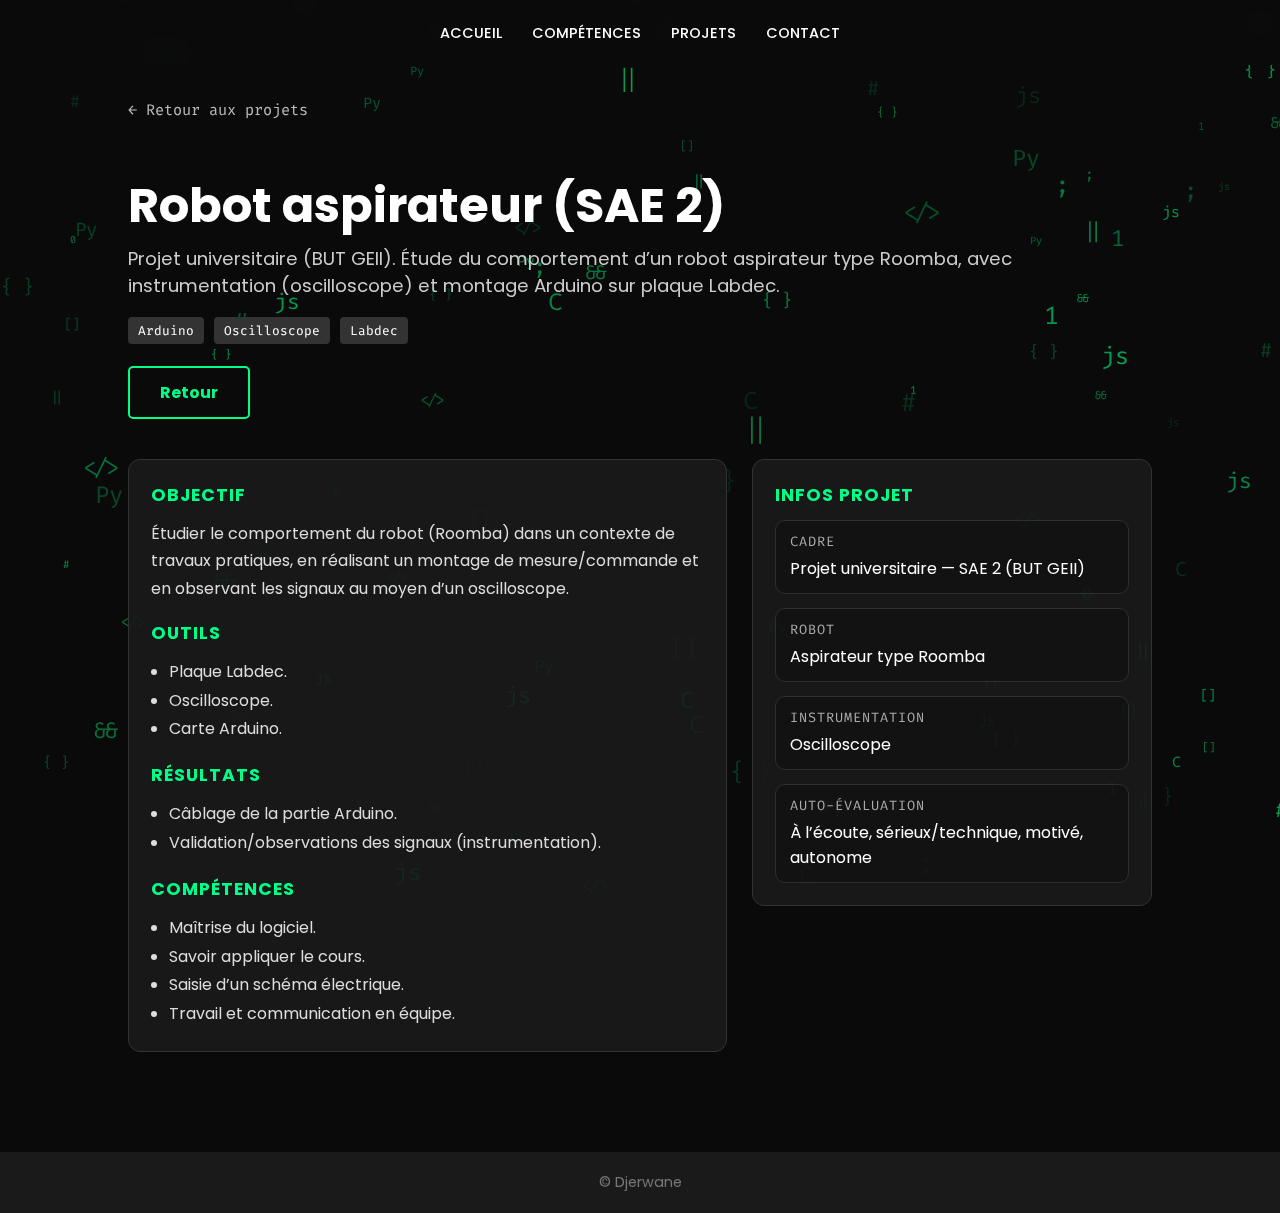
<file: projet-roomba.html>
<!DOCTYPE html>
<html lang="fr">
<head>
    <meta charset="UTF-8">
    <meta name="viewport" content="width=device-width, initial-scale=1.0">
    <title>Projet – Robot aspirateur (SAE 2) | Djerwane</title>
    <link rel="stylesheet" href="portfolio.css">
    <link href="https://fonts.googleapis.com/css2?family=Poppins:wght@300;500;700&family=Fira+Code&display=swap" rel="stylesheet">
</head>
<body>

    <canvas id="canvas-bg"></canvas>

    <nav>
        <ul>
            <li><a href="portfolio.html#home">Accueil</a></li>
            <li><a href="portfolio.html#skills">Compétences</a></li>
            <li><a href="portfolio.html#projects">Projets</a></li>
            <li><a href="portfolio.html#contact">Contact</a></li>
        </ul>
    </nav>

    <section class="project-page">
        <a class="back-link" href="portfolio.html#projects">← Retour aux projets</a>

        <div>
            <h1 class="project-title">Robot aspirateur (SAE 2)</h1>
            <p class="project-subtitle">
                Projet universitaire (BUT GEII). Étude du comportement d’un robot aspirateur type Roomba,
                avec instrumentation (oscilloscope) et montage Arduino sur plaque Labdec.
            </p>

            <div class="tags" style="margin-top: 18px;">
                <span>Arduino</span>
                <span>Oscilloscope</span>
                <span>Labdec</span>
            </div>

            <div class="project-actions">
                <a class="btn btn-secondary" href="portfolio.html#projects">Retour</a>
            </div>
        </div>

        <div class="project-layout">
            <div class="project-panel">
                <h2>Objectif</h2>
                <p>
                    Étudier le comportement du robot (Roomba) dans un contexte de travaux pratiques, en réalisant un montage
                    de mesure/commande et en observant les signaux au moyen d’un oscilloscope.
                </p>

                <h2 style="margin-top: 18px;">Outils</h2>
                <ul>
                    <li>Plaque Labdec.</li>
                    <li>Oscilloscope.</li>
                    <li>Carte Arduino.</li>
                </ul>

                <h2 style="margin-top: 18px;">Résultats</h2>
                <ul>
                    <li>Câblage de la partie Arduino.</li>
                    <li>Validation/observations des signaux (instrumentation).</li>
                </ul>

                <h2 style="margin-top: 18px;">Compétences</h2>
                <ul>
                    <li>Maîtrise du logiciel.</li>
                    <li>Savoir appliquer le cours.</li>
                    <li>Saisie d’un schéma électrique.</li>
                    <li>Travail et communication en équipe.</li>
                </ul>
            </div>

            <div class="project-panel">
                <h2>Infos projet</h2>
                <div class="project-meta">
                    <div class="meta-item">
                        <span class="meta-label">Cadre</span>
                        <span class="meta-value">Projet universitaire — SAE 2 (BUT GEII)</span>
                    </div>
                    <div class="meta-item">
                        <span class="meta-label">Robot</span>
                        <span class="meta-value">Aspirateur type Roomba</span>
                    </div>
                    <div class="meta-item">
                        <span class="meta-label">Instrumentation</span>
                        <span class="meta-value">Oscilloscope</span>
                    </div>
                    <div class="meta-item">
                        <span class="meta-label">Auto-évaluation</span>
                        <span class="meta-value">À l’écoute, sérieux/technique, motivé, autonome</span>
                    </div>
                </div>
            </div>
        </div>
    </section>

    <footer>
        <p>© Djerwane</p>
    </footer>

    <script src="portfolio.js"></script>
</body>
</html>
</file>
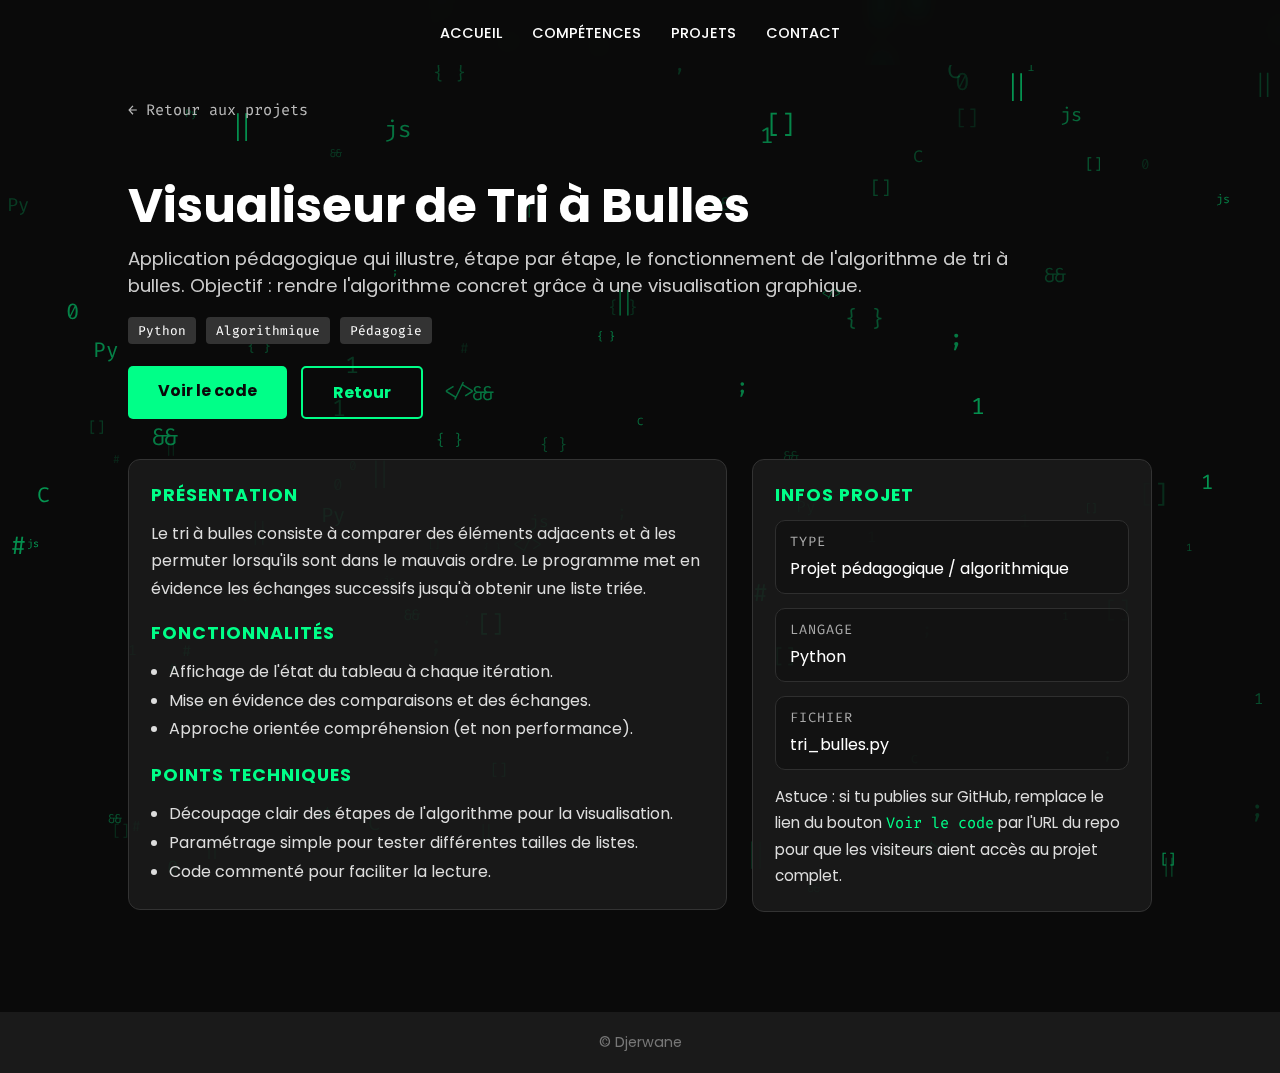
<file: projet-tri.html>
<!DOCTYPE html>
<html lang="fr">
<head>
    <meta charset="UTF-8">
    <meta name="viewport" content="width=device-width, initial-scale=1.0">
    <title>Projet – Visualiseur de Tri à Bulles | Djerwane</title>
    <link rel="stylesheet" href="portfolio.css">
    <link href="https://fonts.googleapis.com/css2?family=Poppins:wght@300;500;700&family=Fira+Code&display=swap" rel="stylesheet">
</head>
<body>

    <canvas id="canvas-bg"></canvas>

    <nav>
        <ul>
            <li><a href="portfolio.html#home">Accueil</a></li>
            <li><a href="portfolio.html#skills">Compétences</a></li>
            <li><a href="portfolio.html#projects">Projets</a></li>
            <li><a href="portfolio.html#contact">Contact</a></li>
        </ul>
    </nav>

    <section class="project-page">
        <a class="back-link" href="portfolio.html#projects">← Retour aux projets</a>

        <div>
            <h1 class="project-title">Visualiseur de Tri à Bulles</h1>
            <p class="project-subtitle">
                Application pédagogique qui illustre, étape par étape, le fonctionnement de l'algorithme de tri à bulles.
                Objectif : rendre l'algorithme concret grâce à une visualisation graphique.
            </p>

            <div class="tags" style="margin-top: 18px;">
                <span>Python</span>
                <span>Algorithmique</span>
                <span>Pédagogie</span>
            </div>

            <div class="project-actions">
                <a class="btn" href="code-tri-bulles.html" target="_blank" rel="noopener">Voir le code</a>
                <a class="btn btn-secondary" href="portfolio.html#projects">Retour</a>
            </div>
        </div>

        <div class="project-layout">
            <div class="project-panel">
                <h2>Présentation</h2>
                <p>
                    Le tri à bulles consiste à comparer des éléments adjacents et à les permuter lorsqu'ils sont dans le
                    mauvais ordre. Le programme met en évidence les échanges successifs jusqu'à obtenir une liste triée.
                </p>

                <h2 style="margin-top: 18px;">Fonctionnalités</h2>
                <ul>
                    <li>Affichage de l'état du tableau à chaque itération.</li>
                    <li>Mise en évidence des comparaisons et des échanges.</li>
                    <li>Approche orientée compréhension (et non performance).</li>
                </ul>

                <h2 style="margin-top: 18px;">Points techniques</h2>
                <ul>
                    <li>Découpage clair des étapes de l'algorithme pour la visualisation.</li>
                    <li>Paramétrage simple pour tester différentes tailles de listes.</li>
                    <li>Code commenté pour faciliter la lecture.</li>
                </ul>
            </div>

            <div class="project-panel">
                <h2>Infos projet</h2>
                <div class="project-meta">
                    <div class="meta-item">
                        <span class="meta-label">Type</span>
                        <span class="meta-value">Projet pédagogique / algorithmique</span>
                    </div>
                    <div class="meta-item">
                        <span class="meta-label">Langage</span>
                        <span class="meta-value">Python</span>
                    </div>
                    <div class="meta-item">
                        <span class="meta-label">Fichier</span>
                        <span class="meta-value">tri_bulles.py</span>
                    </div>
                </div>

                <p class="code-hint">
                    Astuce : si tu publies sur GitHub, remplace le lien du bouton <code>Voir le code</code> par l'URL du repo
                    pour que les visiteurs aient accès au projet complet.
                </p>
            </div>
        </div>
    </section>

    <footer>
        <p>© Djerwane</p>
    </footer>

    <script src="portfolio.js"></script>
</body>
</html>
</file>
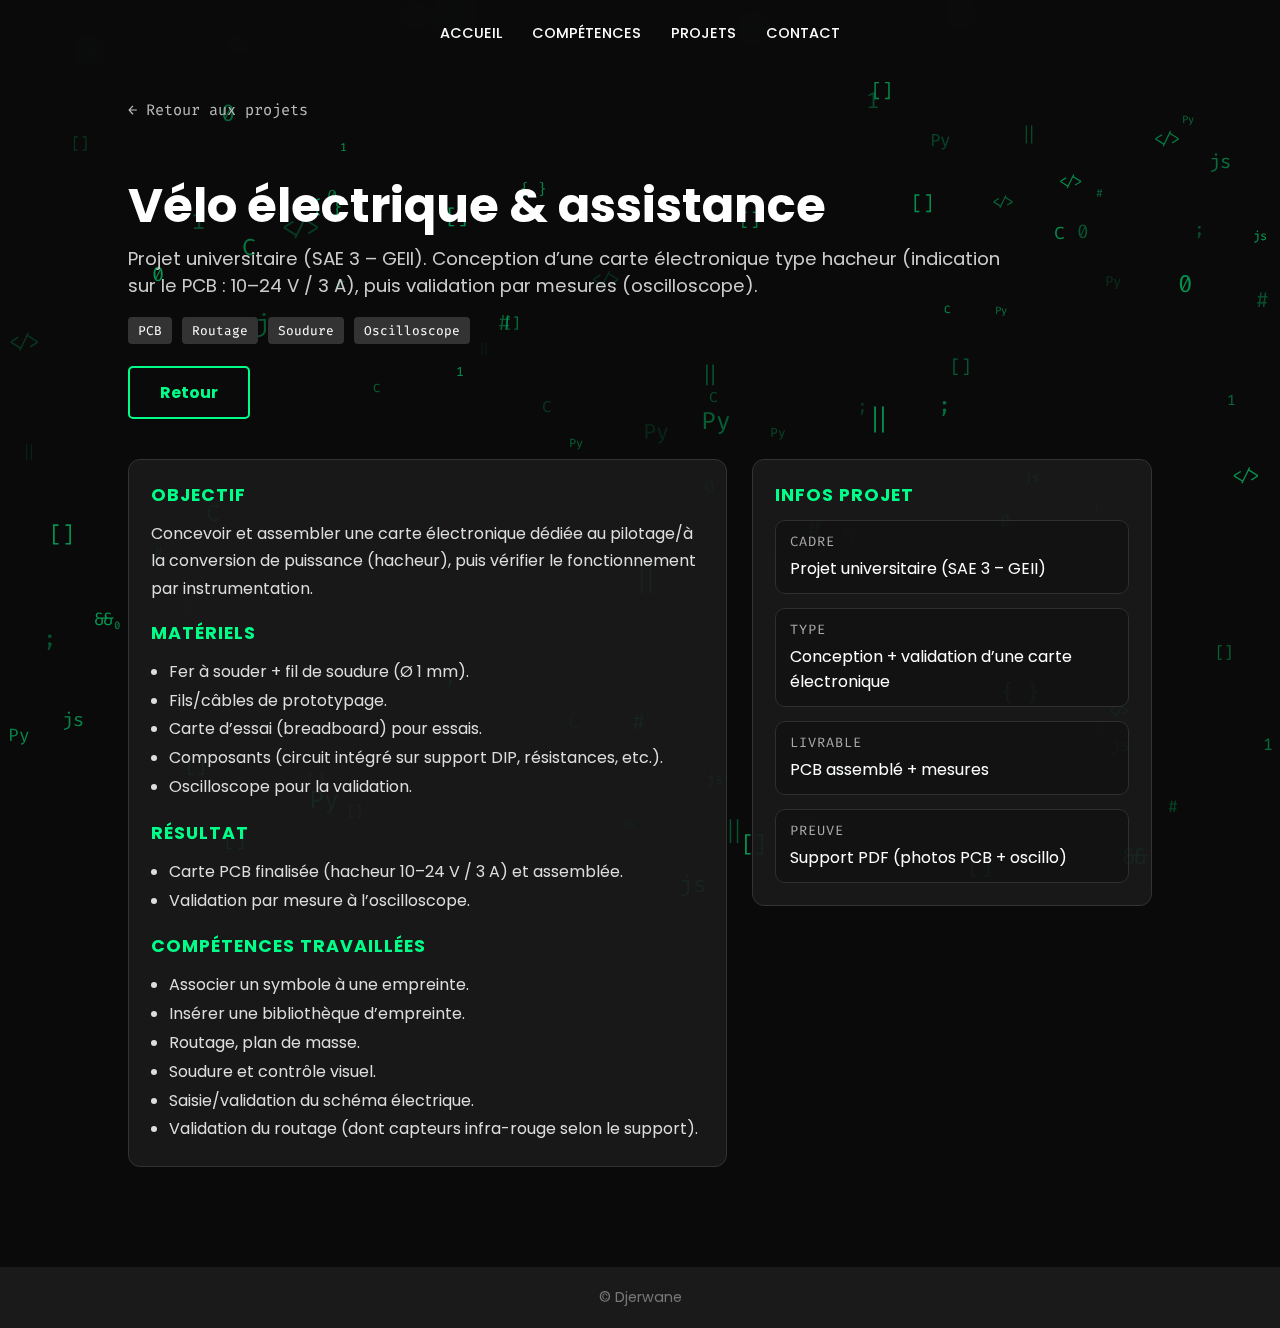
<file: projet-velo.html>
<!DOCTYPE html>
<html lang="fr">
<head>
    <meta charset="UTF-8">
    <meta name="viewport" content="width=device-width, initial-scale=1.0">
    <title>Projet – Vélo électrique & assistance | Djerwane</title>
    <link rel="stylesheet" href="portfolio.css">
    <link href="https://fonts.googleapis.com/css2?family=Poppins:wght@300;500;700&family=Fira+Code&display=swap" rel="stylesheet">
</head>
<body>

    <canvas id="canvas-bg"></canvas>

    <nav>
        <ul>
            <li><a href="index.html#home">Accueil</a></li>
            <li><a href="index.html#skills">Compétences</a></li>
            <li><a href="index.html#projects">Projets</a></li>
            <li><a href="index.html#contact">Contact</a></li>
        </ul>
    </nav>

    <section class="project-page">
        <a class="back-link" href="index.html#projects">← Retour aux projets</a>

        <div>
            <h1 class="project-title">Vélo électrique & assistance</h1>
            <p class="project-subtitle">
                Projet universitaire (SAE 3 – GEII). Conception d’une carte électronique type hacheur
                (indication sur le PCB : 10–24 V / 3 A), puis validation par mesures (oscilloscope).
            </p>

            <div class="tags" style="margin-top: 18px;">
                <span>PCB</span>
                <span>Routage</span>
                <span>Soudure</span>
                <span>Oscilloscope</span>
            </div>

            <div class="project-actions">
                <a class="btn btn-secondary" href="index.html#projects">Retour</a>
            </div>
        </div>

        <div class="project-layout">
            <div class="project-panel">
                <h2>Objectif</h2>
                <p>
                    Concevoir et assembler une carte électronique dédiée au pilotage/à la conversion de puissance
                    (hacheur), puis vérifier le fonctionnement par instrumentation.
                </p>

                <h2 style="margin-top: 18px;">Matériels</h2>
                <ul>
                    <li>Fer à souder + fil de soudure (Ø 1 mm).</li>
                    <li>Fils/câbles de prototypage.</li>
                    <li>Carte d’essai (breadboard) pour essais.</li>
                    <li>Composants (circuit intégré sur support DIP, résistances, etc.).</li>
                    <li>Oscilloscope pour la validation.</li>
                </ul>

                <h2 style="margin-top: 18px;">Résultat</h2>
                <ul>
                    <li>Carte PCB finalisée (hacheur 10–24 V / 3 A) et assemblée.</li>
                    <li>Validation par mesure à l’oscilloscope.</li>
                </ul>

                <h2 style="margin-top: 18px;">Compétences travaillées</h2>
                <ul>
                    <li>Associer un symbole à une empreinte.</li>
                    <li>Insérer une bibliothèque d’empreinte.</li>
                    <li>Routage, plan de masse.</li>
                    <li>Soudure et contrôle visuel.</li>
                    <li>Saisie/validation du schéma électrique.</li>
                    <li>Validation du routage (dont capteurs infra-rouge selon le support).</li>
                </ul>
            </div>

            <div class="project-panel">
                <h2>Infos projet</h2>
                <div class="project-meta">
                    <div class="meta-item">
                        <span class="meta-label">Cadre</span>
                        <span class="meta-value">Projet universitaire (SAE 3 – GEII)</span>
                    </div>
                    <div class="meta-item">
                        <span class="meta-label">Type</span>
                        <span class="meta-value">Conception + validation d’une carte électronique</span>
                    </div>
                    <div class="meta-item">
                        <span class="meta-label">Livrable</span>
                        <span class="meta-value">PCB assemblé + mesures</span>
                    </div>
                    <div class="meta-item">
                        <span class="meta-label">Preuve</span>
                        <span class="meta-value">Support PDF (photos PCB + oscillo)</span>
                    </div>
                </div>
            </div>
        </div>
    </section>

    <footer>
        <p>© Djerwane</p>
    </footer>

    <script src="portfolio.js"></script>
</body>
</html>
</file>
<file: portfolio.css>
:root {
    --bg-color: #0a0a0a;
    --text-color: #ffffff;
    --accent-color: #00ff88; 
    --secondary-color: #1a1a1a;
    --font-main: 'Poppins', sans-serif;
    --font-code: 'Fira Code', monospace;
}


* {
    margin: 0;
    padding: 0;
    box-sizing: border-box;
}

body {
    background-color: var(--bg-color);
    color: var(--text-color);
    font-family: var(--font-main);
    overflow-x: hidden;
}

#canvas-bg {
    position: fixed;
    top: 0;
    left: 0;
    width: 100%;
    height: 100%;
    z-index: -1;
    pointer-events: none;
}

nav {
    position: fixed;
    top: 0;
    width: 100%;
    padding: 20px 50px;
    background: rgba(10, 10, 10, 0.8);
    backdrop-filter: blur(10px);
    z-index: 1000;
    display: flex;
    justify-content: center;
}

nav ul {
    display: flex;
    list-style: none;
    gap: 30px;
}

nav a {
    color: var(--text-color);
    text-decoration: none;
    font-weight: 500;
    transition: 0.3s;
    text-transform: uppercase;
    font-size: 0.9rem;
}

nav a:hover {
    color: var(--accent-color);
}

section {
    min-height: 100vh;
    padding: 100px 10%;
    display: flex;
    flex-direction: column;
    justify-content: center;
}

.section-title {
    text-align: center;
    font-size: 2.5rem;
    margin-bottom: 50px;
    text-transform: uppercase;
    letter-spacing: 2px;
}

.hidden {
    opacity: 0;
    filter: blur(5px);
    transform: translateY(50px);
    transition: all 1s ease-out;
}

.show {
    opacity: 1;
    filter: blur(0);
    transform: translateY(0);
}

.hero-content {
    max-width: 800px;
}

.hero h1 {
    font-size: 3.5rem;
    line-height: 1.2;
}

.highlight {
    color: var(--accent-color);
}

.typing-text {
    font-family: var(--font-code);
    color: #ccc;
    font-size: 1.5rem;
    margin: 20px 0;
    min-height: 1.5em;
}

.cta-buttons {
    margin-top: 30px;
    display: flex;
    gap: 20px;
}

.btn {
    padding: 12px 30px;
    background: var(--accent-color);
    color: var(--bg-color);
    text-decoration: none;
    font-weight: bold;
    border-radius: 5px;
    transition: 0.3s;
}

.btn-secondary {
    background: transparent;
    border: 2px solid var(--accent-color);
    color: var(--accent-color);
}

.btn:hover {
    transform: scale(1.05);
    box-shadow: 0 0 15px var(--accent-color);
}

.btn-inline{
  padding: 8px 12px;
  border-radius: 14px;
  font-size: 14px;
}

.skills-container {
    max-width: 800px;
    width: 100%;
    margin: 0 auto;
    display: flex;
    flex-direction: column;
    gap: 25px;
}

.skill-box { width: 100%; }

.skill-info {
    display: flex;
    justify-content: space-between;
    margin-bottom: 10px;
    font-weight: bold;
    font-family: var(--font-code);
    color: #ddd;
}

.skill-bar-bg {
    width: 100%;
    height: 10px;
    background: #333;
    border-radius: 10px;
    overflow: hidden;
}

.skill-bar {
    height: 100%;
    background: var(--accent-color);
    width: 0;
    border-radius: 10px;
    transition: width 1.5s ease-out;
    box-shadow: 0 0 10px var(--accent-color);
}

section.show .skill-bar {
    width: var(--width);
}

.projects-grid {
    display: grid;
    grid-template-columns: repeat(auto-fit, minmax(300px, 1fr));
    gap: 30px;
}

.project-card {
    background: var(--secondary-color);
    border-radius: 10px;
    overflow: hidden;
    transition: 0.3s;
    border: 1px solid #333;
}

.project-card:hover {
    transform: translateY(-10px);
    border-color: var(--accent-color);
}

.project-img {
    height: 150px;
    background: #2a2a2a;
    display: flex;
    align-items: center;
    justify-content: center;
    color: #555;
    font-weight: bold;
    letter-spacing: 2px;
}

.project-info {
    padding: 20px;
}

.project-info h3 {
    margin-bottom: 10px;
    color: var(--accent-color);
}

.tags {
    margin-top: 15px;
    display: flex;
    gap: 10px;
    flex-wrap: wrap;
}

.tags span {
    background: #333;
    padding: 5px 10px;
    font-size: 0.8rem;
    border-radius: 4px;
    font-family: var(--font-code);
}

.project-link {
    display: inline-block;
    margin-top: 20px;
    text-decoration: none;
    color: var(--text-color);
    font-weight: 500;
    font-size: 0.9rem;
    transition: 0.3s;
    border-bottom: 1px solid transparent;
}

.project-link .arrow {
    display: inline-block;
    transition: 0.3s;
    color: var(--accent-color);
    margin-left: 5px;
}

.project-link:hover {
    color: var(--accent-color);
    border-bottom: 1px solid var(--accent-color);
}

.project-link:hover .arrow {
    transform: translateX(5px);
}

footer {
    padding: 20px;
    text-align: center;
    background: var(--secondary-color);
    font-size: 0.9rem;
    color: #777;
}

.project-page {
    gap: 40px;
}

.back-link {
    display: inline-flex;
    align-items: center;
    gap: 10px;
    width: fit-content;
    color: #bbb;
    text-decoration: none;
    font-family: var(--font-code);
    font-size: 0.95rem;
    transition: 0.3s;
}

.back-link:hover {
    color: var(--accent-color);
}

.project-title {
    font-size: 3rem;
    line-height: 1.15;
    margin-top: 18px;
}

.project-subtitle {
    margin-top: 12px;
    color: #ccc;
    max-width: 900px;
    font-size: 1.15rem;
}

.project-actions {
    display: flex;
    flex-wrap: wrap;
    gap: 14px;
    margin-top: 22px;
}

.project-layout {
    display: grid;
    grid-template-columns: 1.2fr 0.8fr;
    gap: 25px;
    align-items: start;
}

.project-panel {
    background: rgba(26, 26, 26, 0.9);
    border: 1px solid #333;
    border-radius: 12px;
    padding: 22px;
}

.project-panel h2 {
    font-size: 1.1rem;
    text-transform: uppercase;
    letter-spacing: 1px;
    margin-bottom: 12px;
    color: var(--accent-color);
}

.project-panel p {
    color: #ddd;
    line-height: 1.7;
}

.project-panel ul {
    margin-top: 10px;
    padding-left: 18px;
    color: #ddd;
    line-height: 1.8;
}

.project-meta {
    display: grid;
    gap: 14px;
}

.meta-item {
    padding: 12px 14px;
    border: 1px solid #2f2f2f;
    border-radius: 10px;
    background: rgba(10, 10, 10, 0.35);
}

.meta-label {
    display: block;
    color: #aaa;
    font-family: var(--font-code);
    font-size: 0.85rem;
    margin-bottom: 6px;
    text-transform: uppercase;
    letter-spacing: 1px;
}

.meta-value {
    color: #fff;
}


.code-hint {
    margin-top: 14px;
    font-size: 0.95rem;
    color: #bcbcbc;
    line-height: 1.6;
}

.code-hint code {
    font-family: var(--font-code);
    color: var(--accent-color);
}

@media (max-width: 900px) {
    .project-layout {
        grid-template-columns: 1fr;
    }

    .project-title {
        font-size: 2.4rem;
    }
}

#projects .section-title{
    margin-bottom: 12px;
}

.projects-category{
    text-align: center;
    font-size: 1.1rem;
    font-weight: 600;
    letter-spacing: 1px;
    text-transform: uppercase;
    color: rgba(255,255,255,0.70);
    margin-bottom: 30px;
}

.projects-category--spaced{
    margin-top: 55px;
}

.project-link.disabled{
    opacity: 0.45;
    pointer-events: none;
}

.projects-grid.projects-grid--university{
  display: grid;
  grid-template-columns: repeat(auto-fit, minmax(300px, 1fr));
  gap: 30px;
}


.project-img.uni-thumb{
  height: 150px;         
  padding: 0;
  overflow: hidden;
  background: #2a2a2a;
  display: block;         
}


.project-img.uni-thumb img{
  width: 100%;
  height: 100%;
  object-fit: cover;
  display: block;
}
</file>
